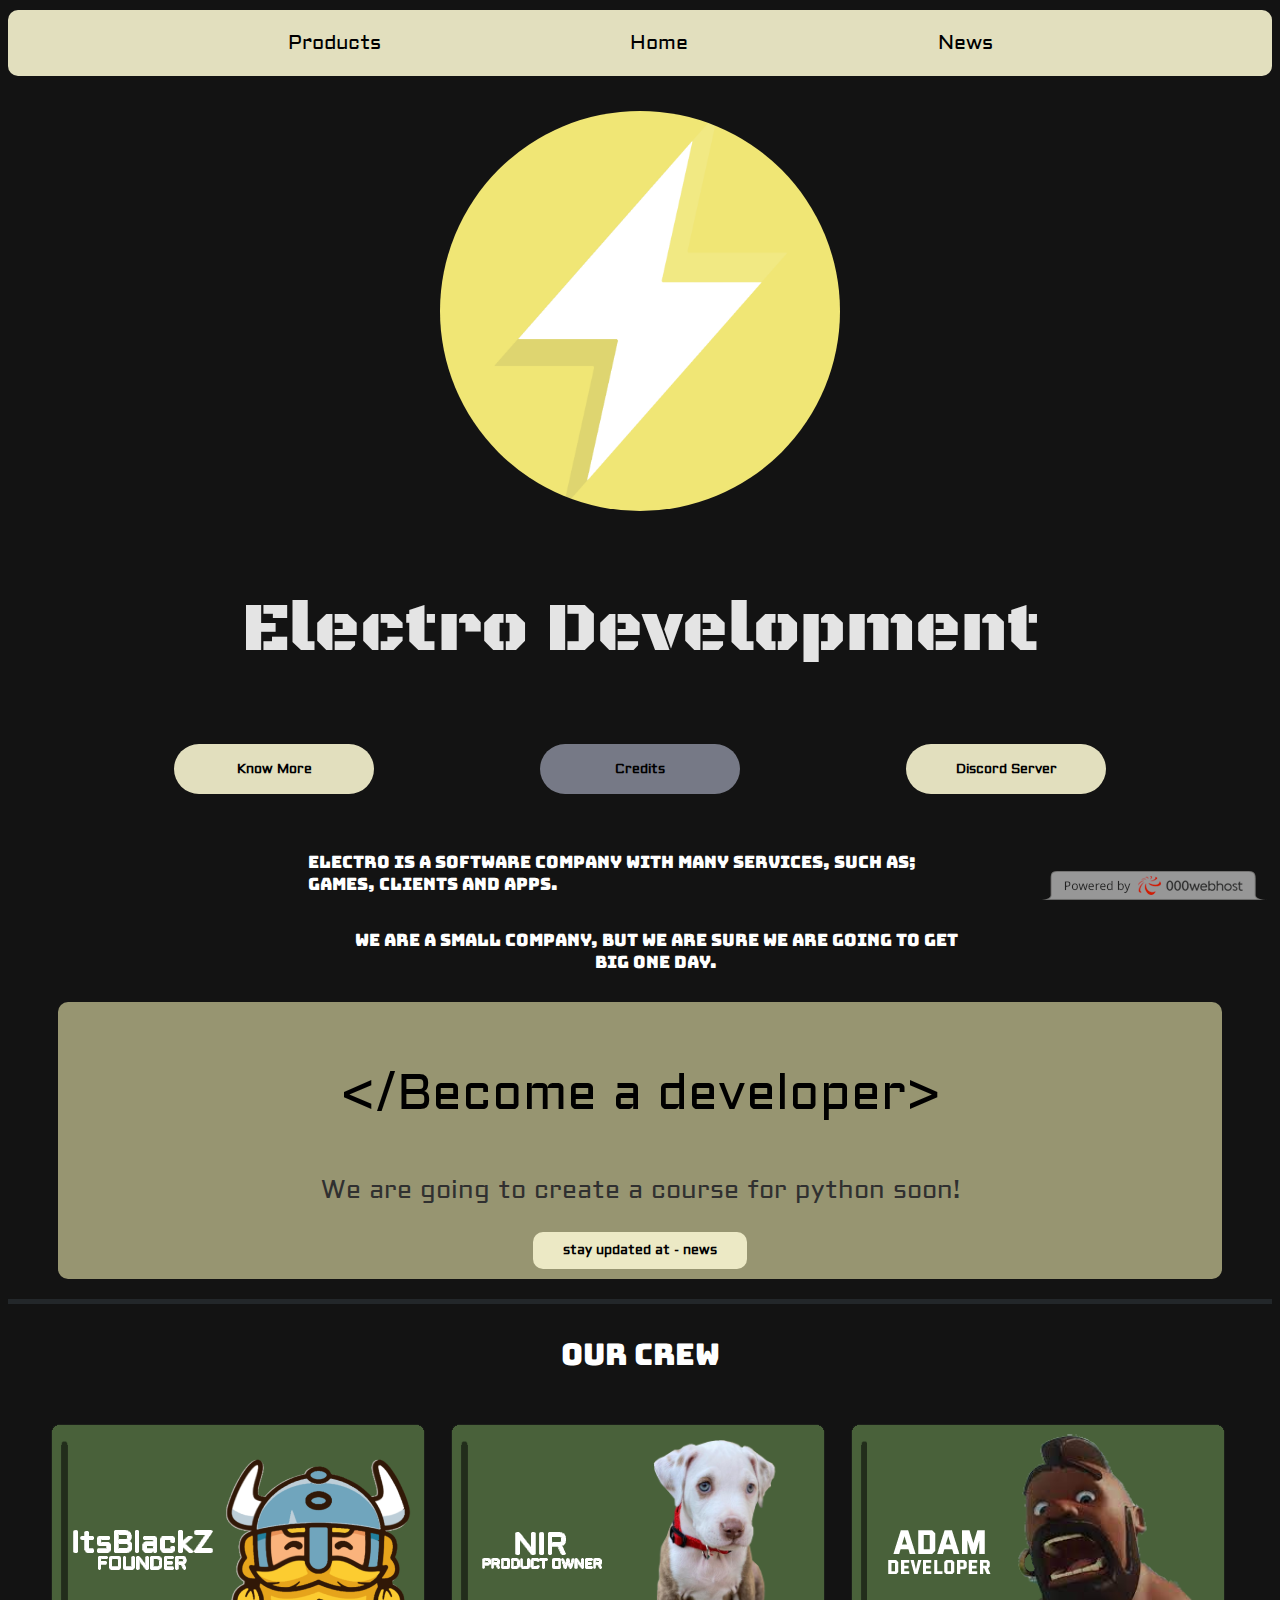
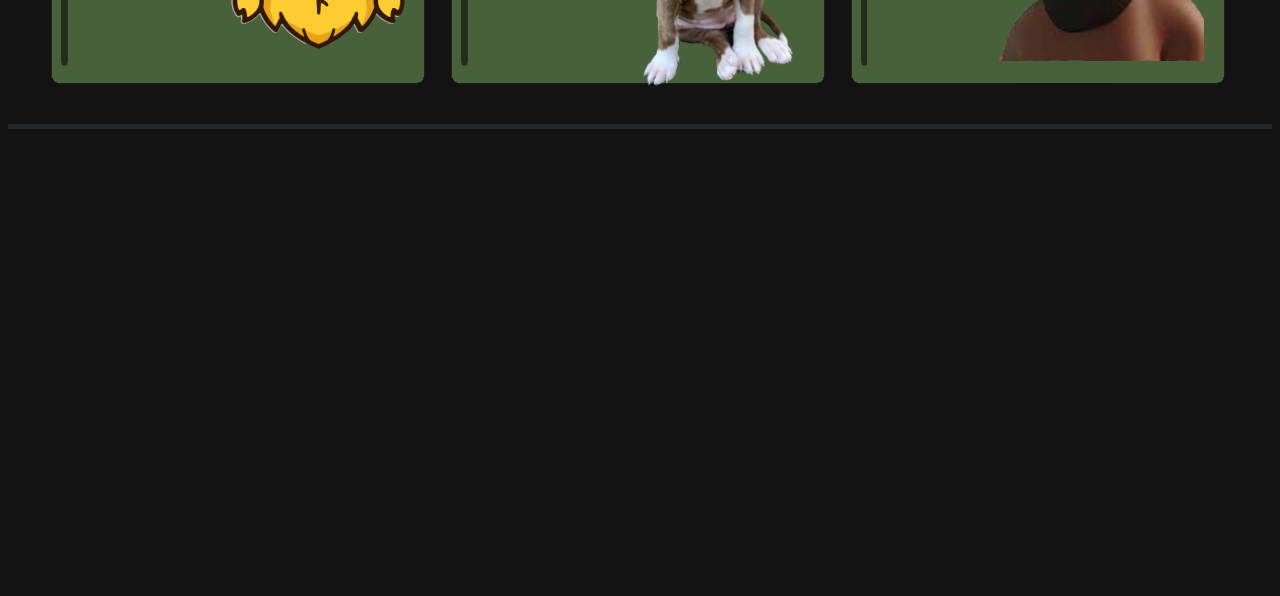
<file: index.html>
<html xmlns="http://www.w3.org/1999/xhtml" lang="en">

<head>
	<meta http-equiv="Content-Type" content="text/html; charset=utf-8" />
	<meta name="description" content="HTTrack is an easy-to-use website mirror utility. It allows you to download a World Wide website from the Internet to a local directory,building recursively all structures, getting html, images, and other files from the server to your computer. Links are rebuiltrelatively so that you can freely browse to the local site (works with any browser). You can mirror several sites together so that you can jump from one toanother. You can, also, update an existing mirror site, or resume an interrupted download. The robot is fully configurable, with an integrated help" />
	<meta name="keywords" content="httrack, HTTRACK, HTTrack, winhttrack, WINHTTRACK, WinHTTrack, offline browser, web mirror utility, aspirateur web, surf offline, web capture, www mirror utility, browse offline, local  site builder, website mirroring, aspirateur www, internet grabber, capture de site web, internet tool, hors connexion, unix, dos, windows 95, windows 98, solaris, ibm580, AIX 4.0, HTS, HTGet, web aspirator, web aspirateur, libre, GPL, GNU, free software" />
	<title>Local index - HTTrack Website Copier</title>
  <!-- Mirror and index made by HTTrack Website Copier/3.49-2 [XR&CO'2014] -->
	<style type="text/css">
	<!--

body {
	margin: 0;  padding: 0;  margin-bottom: 15px;  margin-top: 8px;
	background: #77b;
}
body, td {
	font: 14px "Trebuchet MS", Verdana, Arial, Helvetica, sans-serif;
	}

#subTitle {
	background: #000;  color: #fff;  padding: 4px;  font-weight: bold; 
	}

#siteNavigation a, #siteNavigation .current {
	font-weight: bold;  color: #448;
	}
#siteNavigation a:link    { text-decoration: none; }
#siteNavigation a:visited { text-decoration: none; }

#siteNavigation .current { background-color: #ccd; }

#siteNavigation a:hover   { text-decoration: none;  background-color: #fff;  color: #000; }
#siteNavigation a:active  { text-decoration: none;  background-color: #ccc; }


a:link    { text-decoration: underline;  color: #00f; }
a:visited { text-decoration: underline;  color: #000; }
a:hover   { text-decoration: underline;  color: #c00; }
a:active  { text-decoration: underline; }

#pageContent {
	clear: both;
	border-bottom: 6px solid #000;
	padding: 10px;  padding-top: 20px;
	line-height: 1.65em;
	background-image: url(backblue.gif);
	background-repeat: no-repeat;
	background-position: top right;
	}

#pageContent, #siteNavigation {
	background-color: #ccd;
	}


.imgLeft  { float: left;   margin-right: 10px;  margin-bottom: 10px; }
.imgRight { float: right;  margin-left: 10px;   margin-bottom: 10px; }

hr { height: 1px;  color: #000;  background-color: #000;  margin-bottom: 15px; }

h1 { margin: 0;  font-weight: bold;  font-size: 2em; }
h2 { margin: 0;  font-weight: bold;  font-size: 1.6em; }
h3 { margin: 0;  font-weight: bold;  font-size: 1.3em; }
h4 { margin: 0;  font-weight: bold;  font-size: 1.18em; }

.blak { background-color: #000; }
.hide { display: none; }
.tableWidth { min-width: 400px; }

.tblRegular       { border-collapse: collapse; }
.tblRegular td    { padding: 6px;  background-image: url(fade.gif);  border: 2px solid #99c; }
.tblHeaderColor, .tblHeaderColor td { background: #99c; }
.tblNoBorder td   { border: 0; }


// -->
</style>

</head>

<table width="76%" border="0" align="center" cellspacing="0" cellpadding="3" class="tableWidth">
	<tr>
	<td id="subTitle">HTTrack Website Copier - Open Source offline browser</td>
	</tr>
</table>
<table width="76%" border="0" align="center" cellspacing="0" cellpadding="0" class="tableWidth">
<tr class="blak">
<td>
	<table width="100%" border="0" align="center" cellspacing="1" cellpadding="0">
	<tr>
	<td colspan="6"> 
		<table width="100%" border="0" align="center" cellspacing="0" cellpadding="10">
		<tr> 
		<td id="pageContent"> 
<!-- ==================== End prologue ==================== -->

	<meta name="generator" content="HTTrack Website Copier/3.x">
	<TITLE>Local index - HTTrack</TITLE>
</HEAD>
<BODY>
<H1 ALIGN=Center>Index of locally available sites:</H1>
	<TABLE BORDER="0" WIDTH="100%" CELLSPACING="1" CELLPADDING="0">
		<TR>
			<TD BACKGROUND="fade.gif">
				&middot;
					<A HREF="electrodev.xyz/index.html">
						Electro | Home
					</A>		
			</TD>
		</TR>
	</TABLE>
	<BR>
	<BR>
	<BR>
  	<H6 ALIGN="RIGHT">
	<I>Mirror and index made by HTTrack Website Copier [XR&amp;CO'2008]</I>
	</H6>
	<!-- Mirror and index made by HTTrack Website Copier/3.49-2 [XR&CO'2014] -->
	<!-- Thanks for using HTTrack Website Copier! -->
	<meta HTTP-EQUIV="Refresh" CONTENT="0; URL=electrodev.xyz/index.html">


<!-- ==================== Start epilogue ==================== -->
		</td>
		</tr>
		</table>
	</td>
	</tr>
	</table>
</td>
</tr>
</table>

<table width="76%" border="0" align="center" valign="bottom" cellspacing="0" cellpadding="0">
	<tr>
	<td id="footer"><small>&copy; 2008 Xavier Roche & other contributors - Web Design: Leto Kauler.</small></td>
	</tr>
</table>

</body>

</html>
</file>
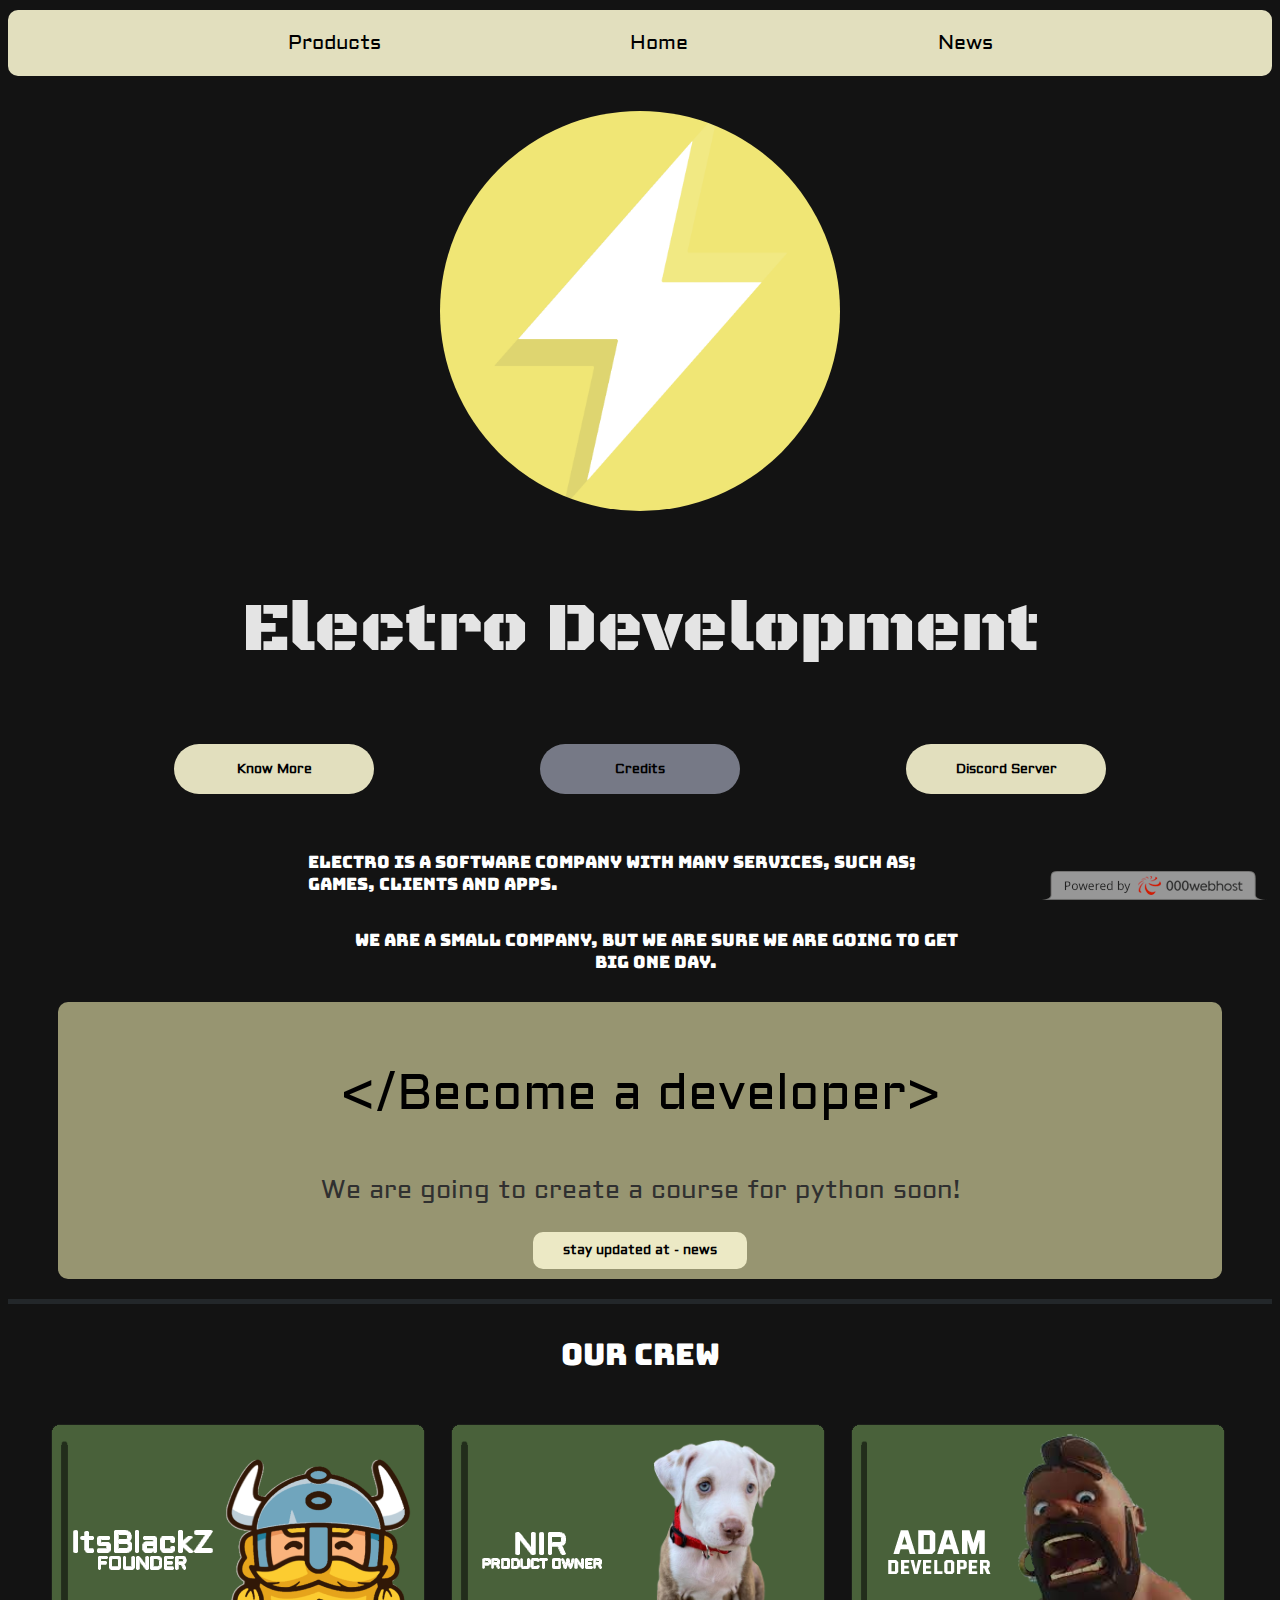
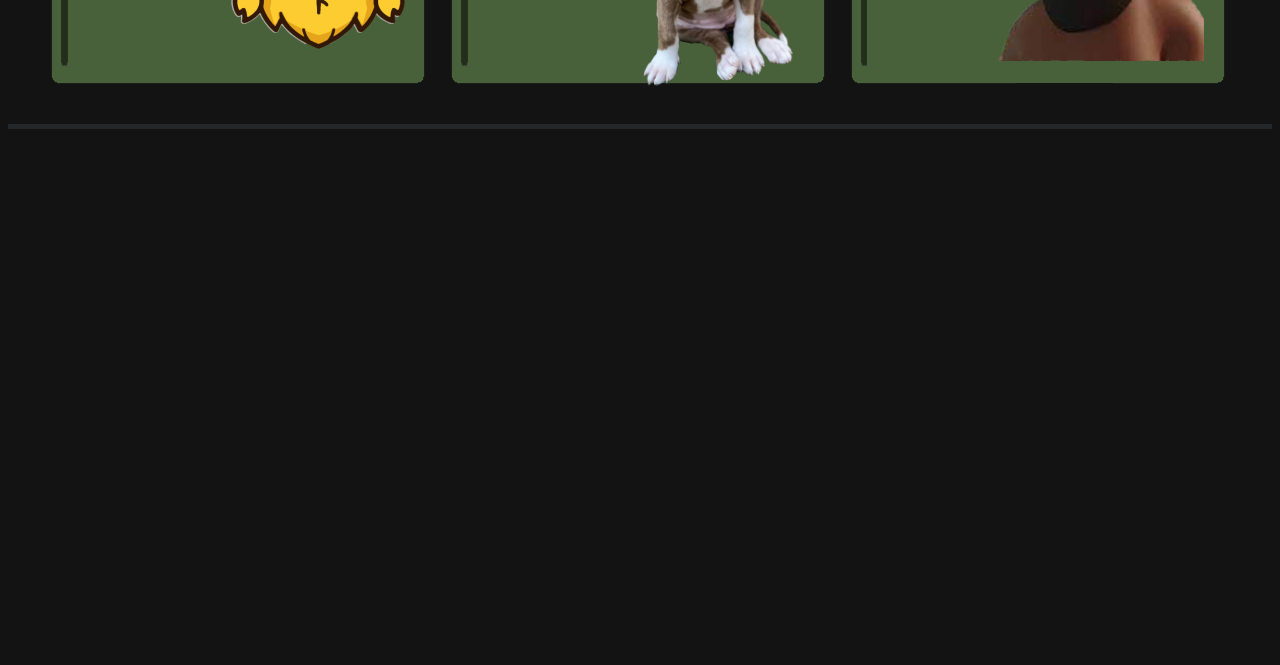
<file: electrodev.xyz/index.html>
<!DOCTYPE html>

<!-- Mirrored from electrodev.xyz/ by HTTrack Website Copier/3.x [XR&CO'2014], Fri, 07 Jan 2022 16:17:54 GMT -->
<!-- Added by HTTrack --><meta http-equiv="content-type" content="text/html;charset=UTF-8" /><!-- /Added by HTTrack -->
<head>
<link href="style.css" rel="stylesheet"/>


<title>Electro | Home</title>
<link rel="icon" href="logo.png">

<meta charset="utf-8">
<meta name="description" content="Electro Studios">
<meta name="keywords" content="Electro, TheGuard, TheIsland, ItsBlackZ">
<meta name="viewport" content="width=device-width, initial-scale=1.0">
<meta property="og:title" content="Electro">
<meta property="og:description" content="Electro Studios">
<meta property="og:url" content="https://discord.gg/TTDrFNZfPs">

</head>


<nav id="nav">

<div id="navtext-div">

<a href="services.html" id="navtext">Products</a>

<a id="navtext">Home</a>

<a href="news.html" id="navtext">News</a>

</div>

</nav>


<body>

<img id="logo-main" src="logo.png">

<p id="name-main">Electro Development</p>


<div id="main-buttons">

<a href="#knowmore"><button id="main-button-1">Know More</button></a>

<a href="credits.html"><button id="main-button-2">Credits</button></a>  

<a href="https://discord.gg/TTDrFNZfPs"><button id="main-button-1">Discord Server</button></a>
</div>

<div id="main-info">
<br id="knowmore">

<p id="main-info-1">Electro is a software company with many services, such as; games, clients and apps.</p>
<p id="main-info-2">We are a small company, but we are sure we are going to get big one day.</p>
<br>
<br>
</div>

<div id="services"></div>
<div id="page-grid">

<div id="page-minigrid">
    
<p id="page-name">&lt;/Become a developer&gt;</p>
    
<p id="page-desc">We are going to create a course for python soon!</p>
    
<a href="news.html"><button id="page-button-2">stay updated at - news</button></a>
    
</div>
<footer></footer>
<p id="main-info">Our Crew</p>
</div>
<div id="crew-grid">
    <img  src="itsblackz.png">
    <img  src="nir.png">
    <img  src="adam.png">

</div>
<footer></footer>
<p style="text-align:center"><iframe style="text-align: center" src="https://discord.com/widget?id=827932117710405642&amp;theme=dark" width="500" height="500" allowtransparency="true" frameborder="0" sandbox="allow-popups allow-popups-to-escape-sandbox allow-same-origin allow-scripts"></iframe></p>
<div style="text-align: right;position: fixed;z-index:9999999;bottom: 0;width: auto;right: 1%;cursor: pointer;line-height: 0;display:block !important;"><a title="Hosted on free web hosting 000webhost.com. Host your own website for FREE." target="_blank" href="https://www.000webhost.com/?utm_source=000webhostapp&amp;utm_campaign=000_logo&amp;utm_medium=website&amp;utm_content=footer_img"><img src="../cdn.000webhost.com/000webhost/logo/footer-powered-by-000webhost-white2.png" alt="www.000webhost.com"></a></div><script>function getCookie(t){for(var e=t+"=",n=decodeURIComponent(document.cookie).split(";"),o=0;o<n.length;o++){for(var i=n[o];" "==i.charAt(0);)i=i.substring(1);if(0==i.indexOf(e))return i.substring(e.length,i.length)}return""}getCookie("hostinger")&&(document.cookie="hostinger=;expires=Thu, 01 Jan 1970 00:00:01 GMT;",location.reload());var wordpressAdminBody=document.getElementsByClassName("wp-admin")[0],notification=document.getElementsByClassName("notice notice-success is-dismissible"),hostingerLogo=document.getElementsByClassName("hlogo"),mainContent=document.getElementsByClassName("notice_content")[0];if(null!=wordpressAdminBody&&notification.length>0&&null!=mainContent){var googleFont=document.createElement("link");googleFontHref=document.createAttribute("href"),googleFontRel=document.createAttribute("rel"),googleFontHref.value="https://fonts.googleapis.com/css?family=Roboto:300,400,600,700",googleFontRel.value="stylesheet",googleFont.setAttributeNode(googleFontHref),googleFont.setAttributeNode(googleFontRel);var css="@media only screen and (max-width: 576px) {#main_content {max-width: 320px !important;} #main_content h1 {font-size: 30px !important;} #main_content h2 {font-size: 40px !important; margin: 20px 0 !important;} #main_content p {font-size: 14px !important;} #main_content .content-wrapper {text-align: center !important;}} @media only screen and (max-width: 781px) {#main_content {margin: auto; justify-content: center; max-width: 445px;}} @media only screen and (max-width: 1325px) {.web-hosting-90-off-image-wrapper {position: absolute; max-width: 95% !important;} .notice_content {justify-content: center;} .web-hosting-90-off-image {opacity: 0.3;}} @media only screen and (min-width: 769px) {.notice_content {justify-content: space-between;} #main_content {margin-left: 5%; max-width: 445px;} .web-hosting-90-off-image-wrapper {position: absolute; display: flex; justify-content: center; width: 100%; }} .web-hosting-90-off-image {max-width: 90%;} .content-wrapper {min-height: 454px; display: flex; flex-direction: column; justify-content: center; z-index: 5} .notice_content {display: flex; align-items: center;} * {-webkit-font-smoothing: antialiased; -moz-osx-font-smoothing: grayscale;} .upgrade_button_red_sale{box-shadow: 0 2px 4px 0 rgba(255, 69, 70, 0.2); max-width: 350px; border: 0; border-radius: 3px; background-color: #ff4546 !important; padding: 15px 55px !important; font-family: 'Roboto', sans-serif; font-size: 16px; font-weight: 600; color: #ffffff;} .upgrade_button_red_sale:hover{color: #ffffff !important; background: #d10303 !important;}",style=document.createElement("style"),sheet=window.document.styleSheets[0];style.styleSheet?style.styleSheet.cssText=css:style.appendChild(document.createTextNode(css)),document.getElementsByTagName("head")[0].appendChild(style),document.getElementsByTagName("head")[0].appendChild(googleFont);var button=document.getElementsByClassName("upgrade_button_red")[0],link=button.parentElement;link.setAttribute("href","https://www.hostinger.com/hosting-starter-offer?utm_source=000webhost&amp;utm_medium=panel&amp;utm_campaign=000-wp"),link.innerHTML='<button class="upgrade_button_red_sale">Go for it</button>',(notification=notification[0]).setAttribute("style","padding-bottom: 0; padding-top: 5px; background-color: #040713; background-size: cover; background-repeat: no-repeat; color: #ffffff; border-left-color: #040713;"),notification.className="notice notice-error is-dismissible";var mainContentHolder=document.getElementById("main_content");mainContentHolder.setAttribute("style","padding: 0;"),hostingerLogo[0].remove();var h1Tag=notification.getElementsByTagName("H1")[0];h1Tag.className="000-h1",h1Tag.innerHTML="Black Friday Prices",h1Tag.setAttribute("style",'color: white; font-family: "Roboto", sans-serif; font-size: 22px; font-weight: 700; text-transform: uppercase;');var h2Tag=document.createElement("H2");h2Tag.innerHTML="Get 90% Off!",h2Tag.setAttribute("style",'color: white; margin: 10px 0 15px 0; font-family: "Roboto", sans-serif; font-size: 60px; font-weight: 700; line-height: 1;'),h1Tag.parentNode.insertBefore(h2Tag,h1Tag.nextSibling);var paragraph=notification.getElementsByTagName("p")[0];paragraph.innerHTML="Get Web Hosting for $0.99/month + SSL Certificate for FREE!",paragraph.setAttribute("style",'font-family: "Roboto", sans-serif; font-size: 16px; font-weight: 700; margin-bottom: 15px;');var list=notification.getElementsByTagName("UL")[0];list.remove();var org_html=mainContent.innerHTML,new_html='<div class="content-wrapper">'+mainContent.innerHTML+'</div><div class="web-hosting-90-off-image-wrapper"><img class="web-hosting-90-off-image" src="https://cdn.000webhost.com/000webhost/promotions/bf-2020-wp-inject-img.png"></div>';mainContent.innerHTML=new_html;var saleImage=mainContent.getElementsByClassName("web-hosting-90-off-image")[0]}</script></body>
</file>
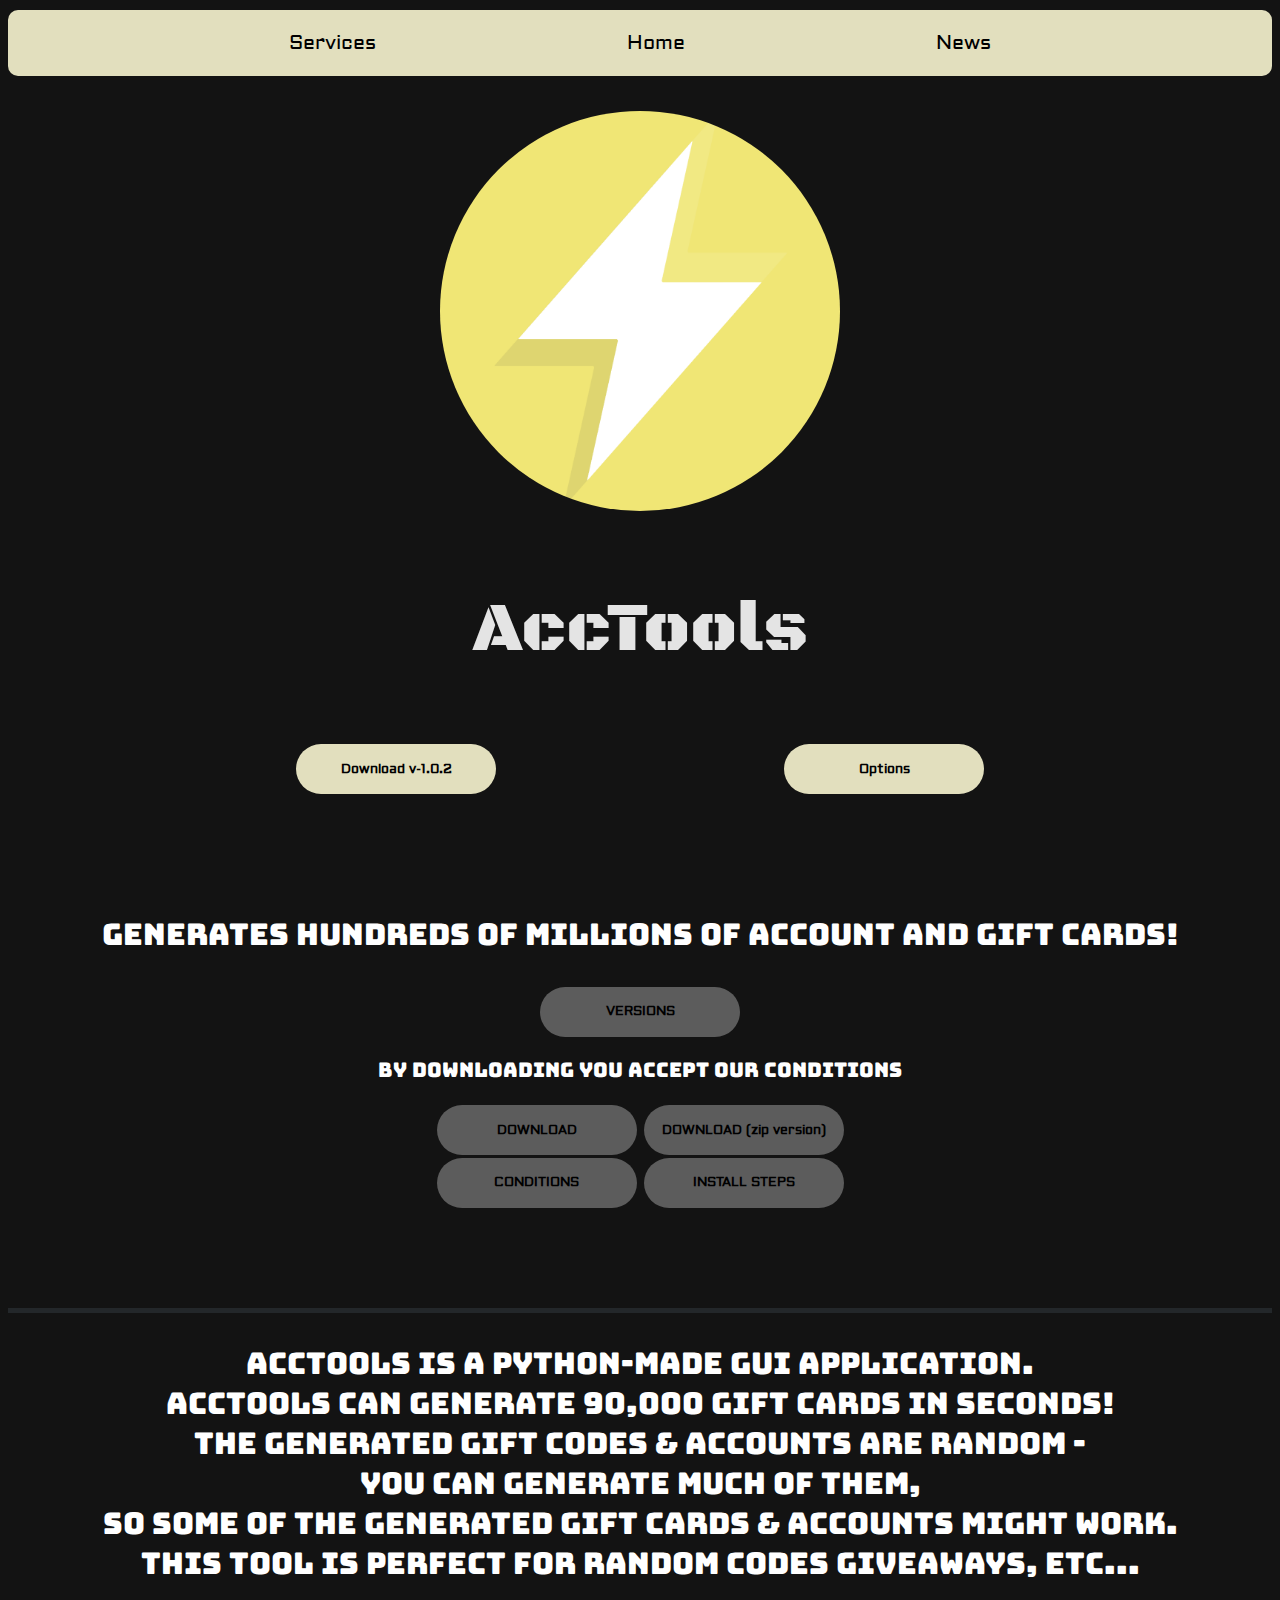
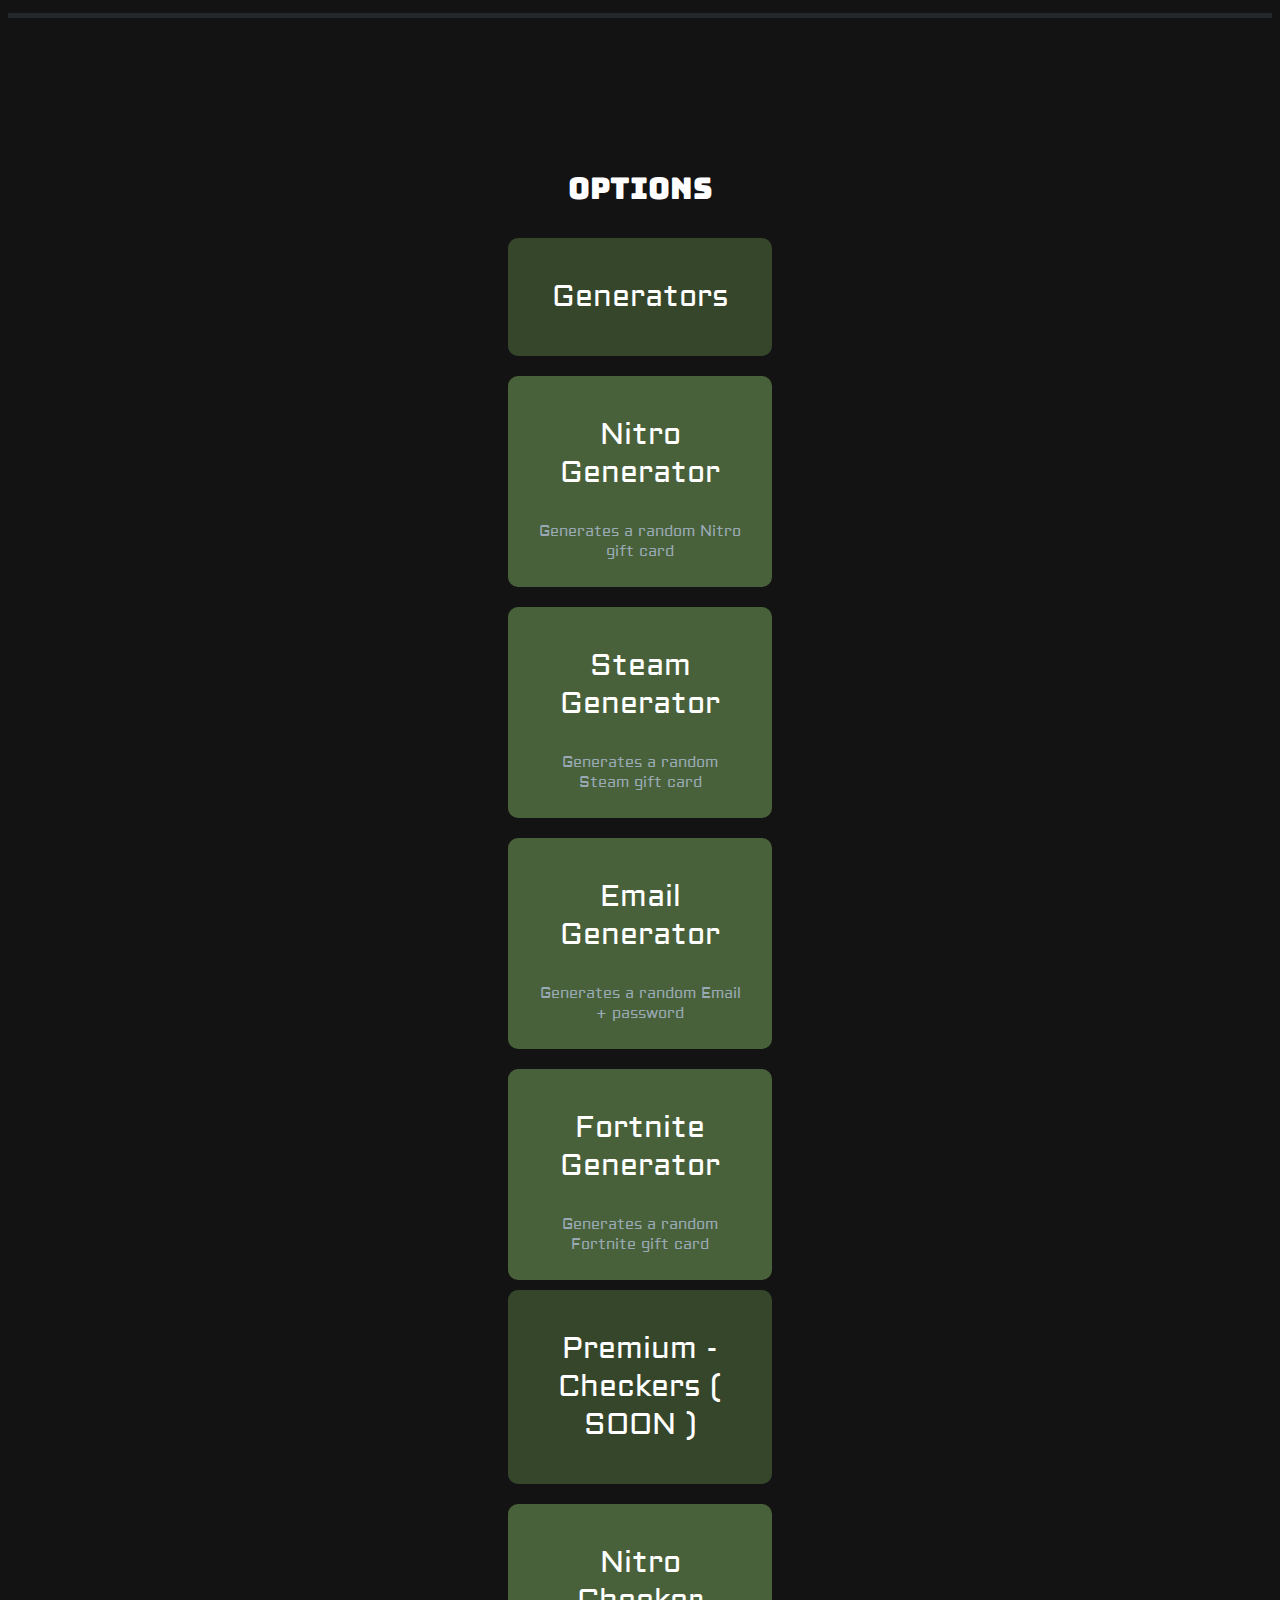
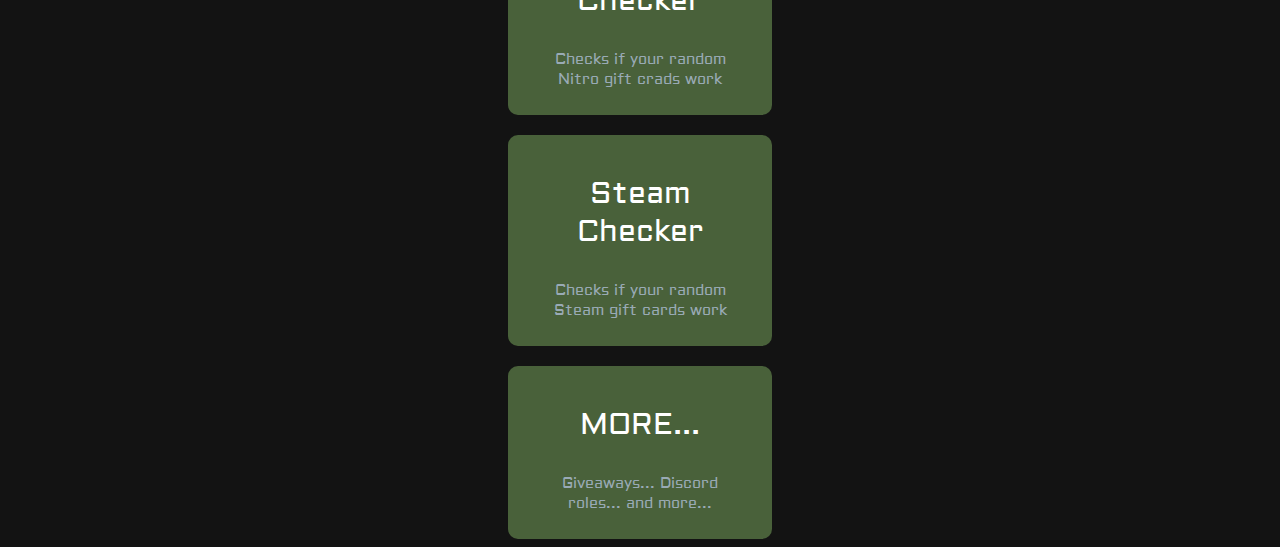
<file: electrodev.xyz/acctools.html>
<!DOCTYPE html>


<!-- Mirrored from electrodev.xyz/acctools.html by HTTrack Website Copier/3.x [XR&CO'2014], Fri, 07 Jan 2022 16:18:02 GMT -->
<!-- Added by HTTrack --><meta http-equiv="content-type" content="text/html;charset=UTF-8" /><!-- /Added by HTTrack -->
<head>  

<link href="style.css" rel="stylesheet">

<title>Electro | AccTools</title>
<link rel="icon" href="logo.png">

</head>


<nav id="nav">

    <div id="navtext-div">
    
    <a href="services.html" id="navtext">Services</a>
    
    <a href="index-2.html" id="navtext">Home</a>
    
    <a href="news.html" id="navtext">News</a>
    
    </div>
    
</nav>


    
<body>

<img id="logo-main" src="logo.png">
<p id="name-main">AccTools</p>

<div id="main-buttons">

    <a href="#knowmore"><button id="main-button-1">Download v-1.0.2</button></a>
        
    <a href="#commands"><button id="main-button-1">Options</button></a>
</div>  

<div style="margin:50px 0 50px 0;"></div>

<div id="main-info">

<br id="knowmore">
<p id="main-info">generates hundreds of millions of account and gift cards!</p>
<a href="acctoolsdownloads.html"><button id="download-button">VERSIONS</button></a>
<p id="main-caution">By downloading you accept our conditions</p>
<a href="AccTools-2.html" download><button id="download-button">DOWNLOAD</button></a>
<a href="AccTools.zip" download><button id="download-button">DOWNLOAD (zip version)</button></a>
<br>
<a href="acctoolsconditions.txt"><button id="download-button">CONDITIONS</button></a>
<a href="acctoolsinstallsteps.pdf" download><button id="download-button">INSTALL STEPS</button></a>
<div>
<br>
<br>
<footer></footer>
<p id="main-info">AccTools is a python-made GUI application. <br>acctools can generate 90,000 gift cards in seconds!<br>the generated gift codes & accounts are random -<br>You can generate much of them,<br> so some of the generated gift cards & accounts might work.<br>this tool is perfect for random codes giveaways, etc...</p>
<footer></footer>

<div id="main-info">
<br id="commands">
<p id="name-main-1"><br><br>Options</p>


<div id="command-grid">

<div id="command-minigrid1">
    <p id="command-name">Generators</p>
</div>


<div id="command-minigrid">
    <p id="command-name">Nitro Generator</p>
    <p id="command-desc">Generates a random Nitro gift card</p>
</div>

<div id="command-minigrid">
    <p id="command-name">Steam Generator</p>
    <p id="command-desc">Generates a random Steam gift card</p>
</div>

<div id="command-minigrid">
    <p id="command-name">Email Generator</p>
    <p id="command-desc">Generates a random Email + password</p>
</div>

<div id="command-minigrid">
    <p id="command-name">Fortnite Generator</p>
    <p id="command-desc">Generates a random Fortnite gift card</p>
</div>

<div id="command-minigrid1">
    <p id="command-name">Premium - Checkers ( SOON )</p>
</div>

<div id="command-minigrid">
    <p id="command-name">Nitro Checker</p>
    <p id="command-desc">Checks if your random Nitro gift crads work</p>
</div>

<div id="command-minigrid">
    <p id="command-name">Steam Checker</p>
    <p id="command-desc">Checks if your random Steam gift cards work</p>
</div> 

<div id="command-minigrid">
    <p id="command-name">MORE...</p>
    <p id="command-desc">Giveaways... Discord roles... and more...</p>
</div>  
</div>
</file>
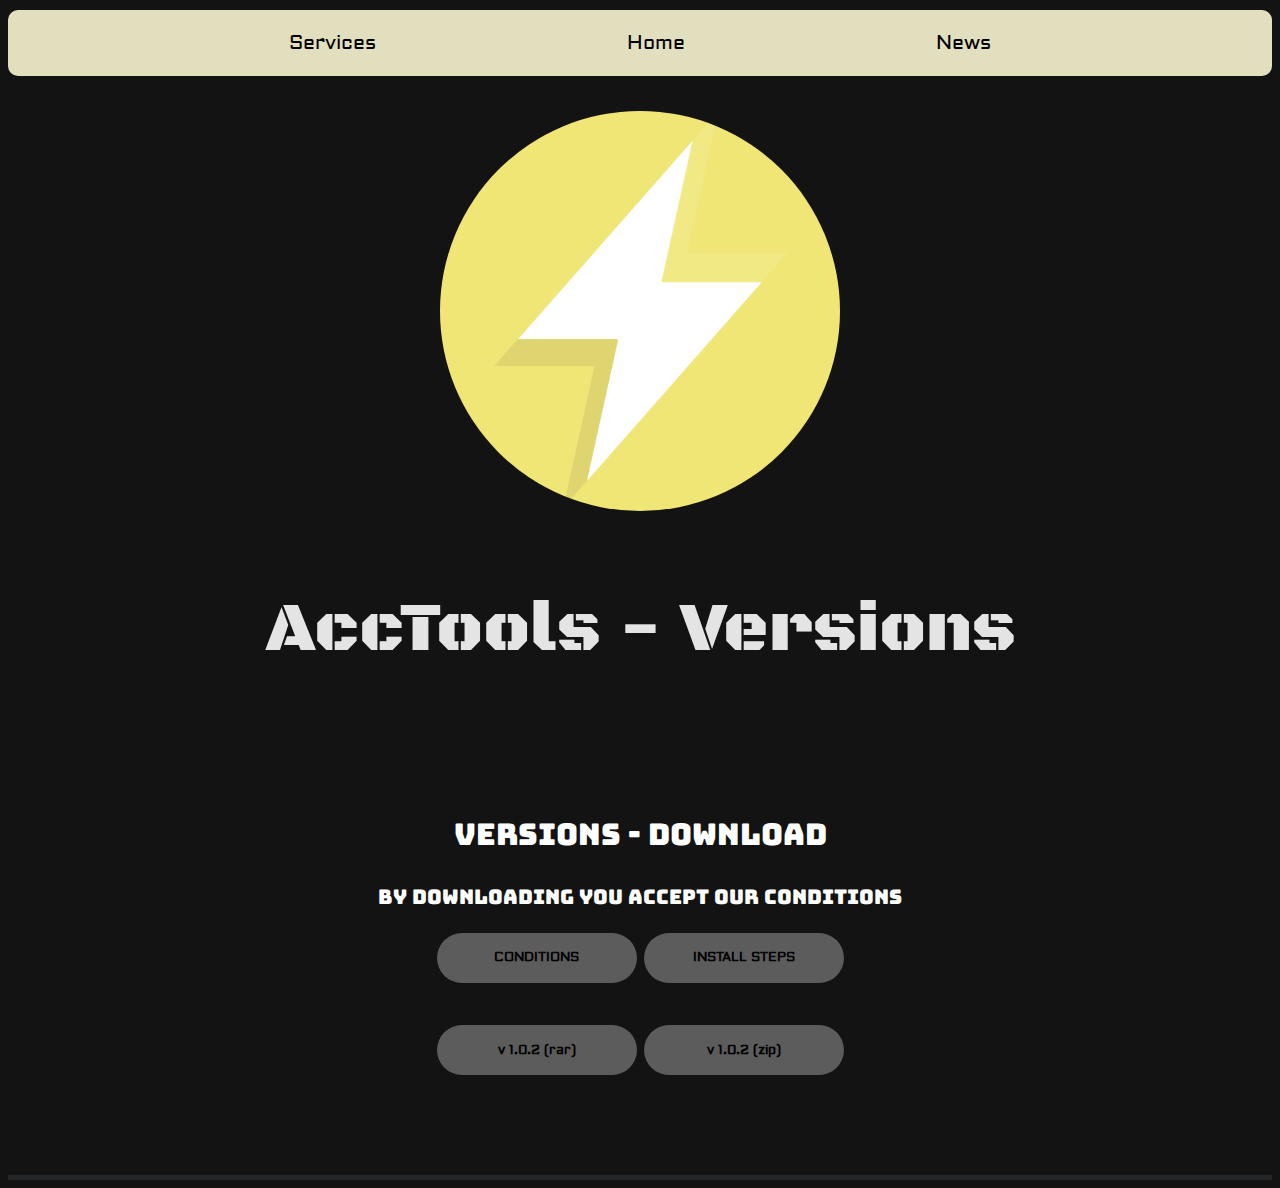
<file: electrodev.xyz/acctoolsdownloads.html>
<!DOCTYPE html>


<!-- Mirrored from electrodev.xyz/acctoolsdownloads.html by HTTrack Website Copier/3.x [XR&CO'2014], Fri, 07 Jan 2022 16:20:28 GMT -->
<!-- Added by HTTrack --><meta http-equiv="content-type" content="text/html;charset=UTF-8" /><!-- /Added by HTTrack -->
<head>  

<link href="style.css" rel="stylesheet">

<title>Electro | AccTools Versions</title>
<link rel="icon" href="logo.png">

</head>


<nav id="nav">

    <div id="navtext-div">
    
    <a href="services.html" id="navtext">Services</a>
    
    <a href="index-2.html" id="navtext">Home</a>
    
    <a href="news.html" id="navtext">News</a>
    
    </div>
    
</nav>


    
<body>

<img id="logo-main" src="logo.png">
<p id="name-main">AccTools - Versions</p>


<div id="main-info">

<br id="knowmore">
<p id="main-info">Versions - Download</p>
<p id="main-caution">By downloading you accept our conditions</p>
<a href="acctoolsconditions.txt"><button id="download-button">CONDITIONS</button></a>
<a href="acctoolsinstallsteps.pdf" download><button id="download-button">INSTALL STEPS</button></a>
<br>
<br>
<a href="AccTools-2.html" download><button id="download-button">v 1.0.2 (rar)</button></a>
<a href="AccTools.zip" download><button id="download-button">v 1.0.2 (zip)</button></a>

<div>
<br>
<br>

<footer></footer>
</file>
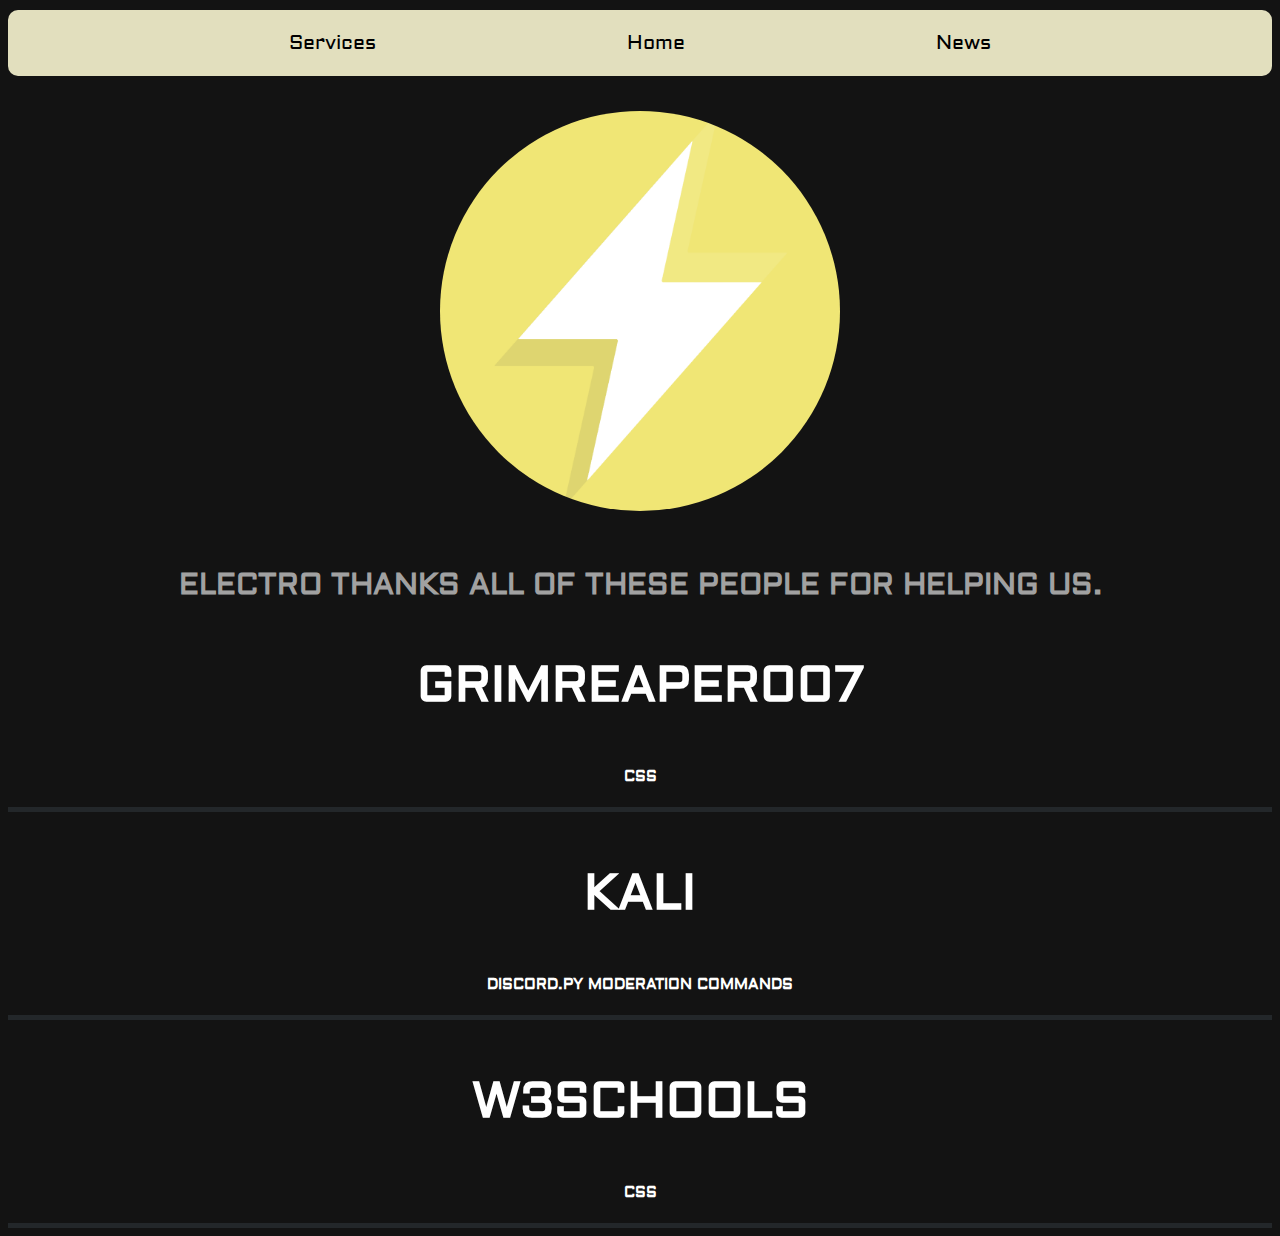
<file: electrodev.xyz/credits.html>
<!DOCTYPE html>


<!-- Mirrored from electrodev.xyz/credits.html by HTTrack Website Copier/3.x [XR&CO'2014], Fri, 07 Jan 2022 16:18:00 GMT -->
<!-- Added by HTTrack --><meta http-equiv="content-type" content="text/html;charset=UTF-8" /><!-- /Added by HTTrack -->
<head>  

<link href="style.css" rel="stylesheet">

<title>Electro | Credits</title>
<link rel="icon" href="logo.png">

</head>


<nav id="nav">

    <div id="navtext-div">
    
    <a href="services.html" id="navtext">Services</a>
    
    <a href="index-2.html" id="navtext">Home</a>
    
    <a href="news.html" id="navtext">News</a>
    
    </div>
    
</nav>

<body>

<img id="logo-main" src="logo.png">

<div style="margin:50px 0 50px 0;"></div>

<div id="credits"></div>
<p id="maintext">Electro Thanks all of these people for helping us.</p>
<p id="name1">GRIMREAPER007</p>
<p id="namedescription">css</p>
<footer></footer>
<p id="name1">Kali</p>
<p id="namedescription">Discord.py Moderation commands</p>
<footer></footer>
<p id="name1">w3Schools</p>
<p id="namedescription">Css</p>
<footer></footer>

<div>
</file>
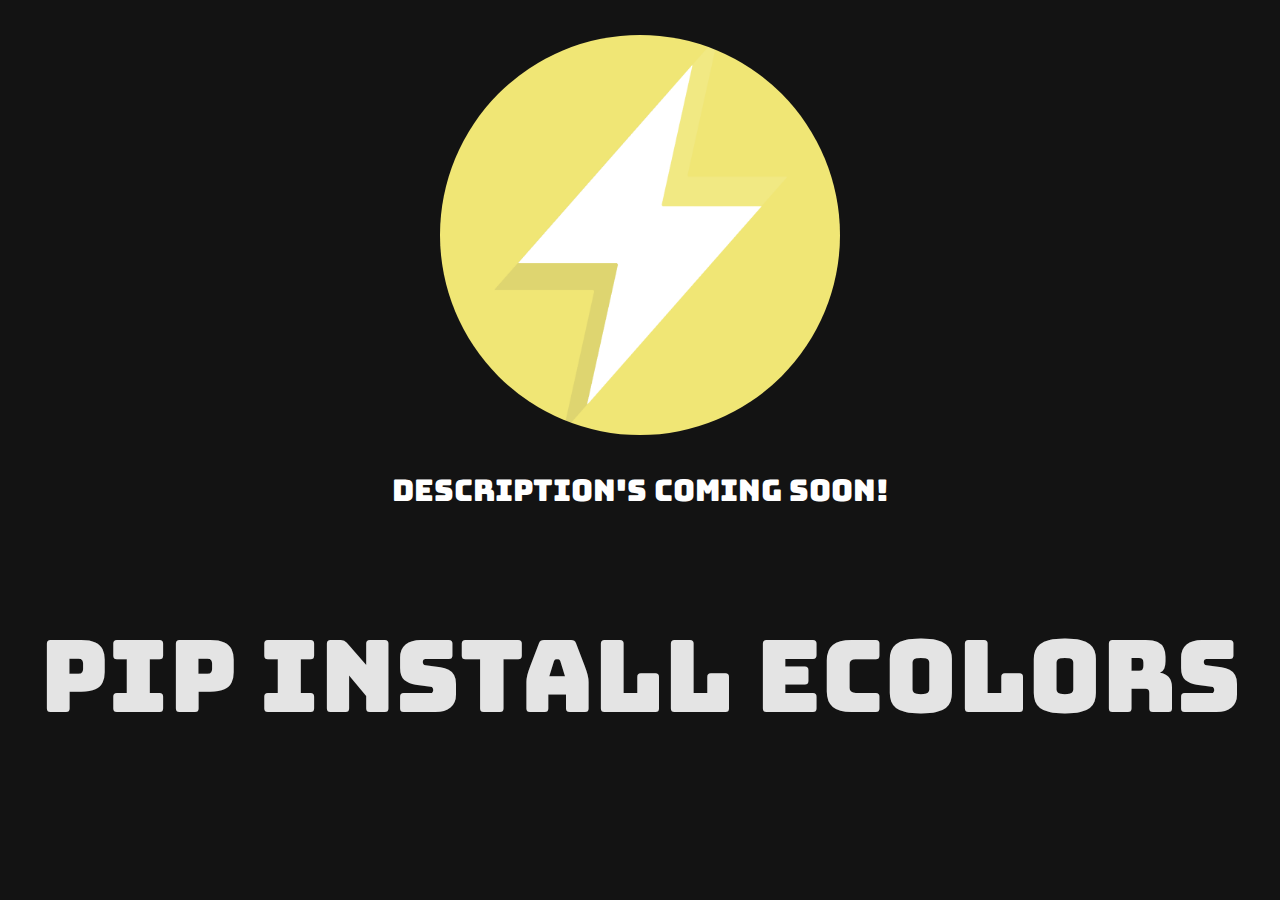
<file: electrodev.xyz/ecolors.html>
<!DOCTYPE html>


<!-- Mirrored from electrodev.xyz/ecolors.html by HTTrack Website Copier/3.x [XR&CO'2014], Fri, 07 Jan 2022 16:18:02 GMT -->
<!-- Added by HTTrack --><meta http-equiv="content-type" content="text/html;charset=UTF-8" /><!-- /Added by HTTrack -->
<head>  
<link href="style.css" rel="stylesheet">

<title>Electro | ecolors</title>
<link rel="icon" href="logo.png">
</head>

<img id="logo-main" src="logo.png">
<p id="main-info">DESCRIPTION'S COMING SOON!</p>
<p id="errortext">pip install ecolors</p>
</file>
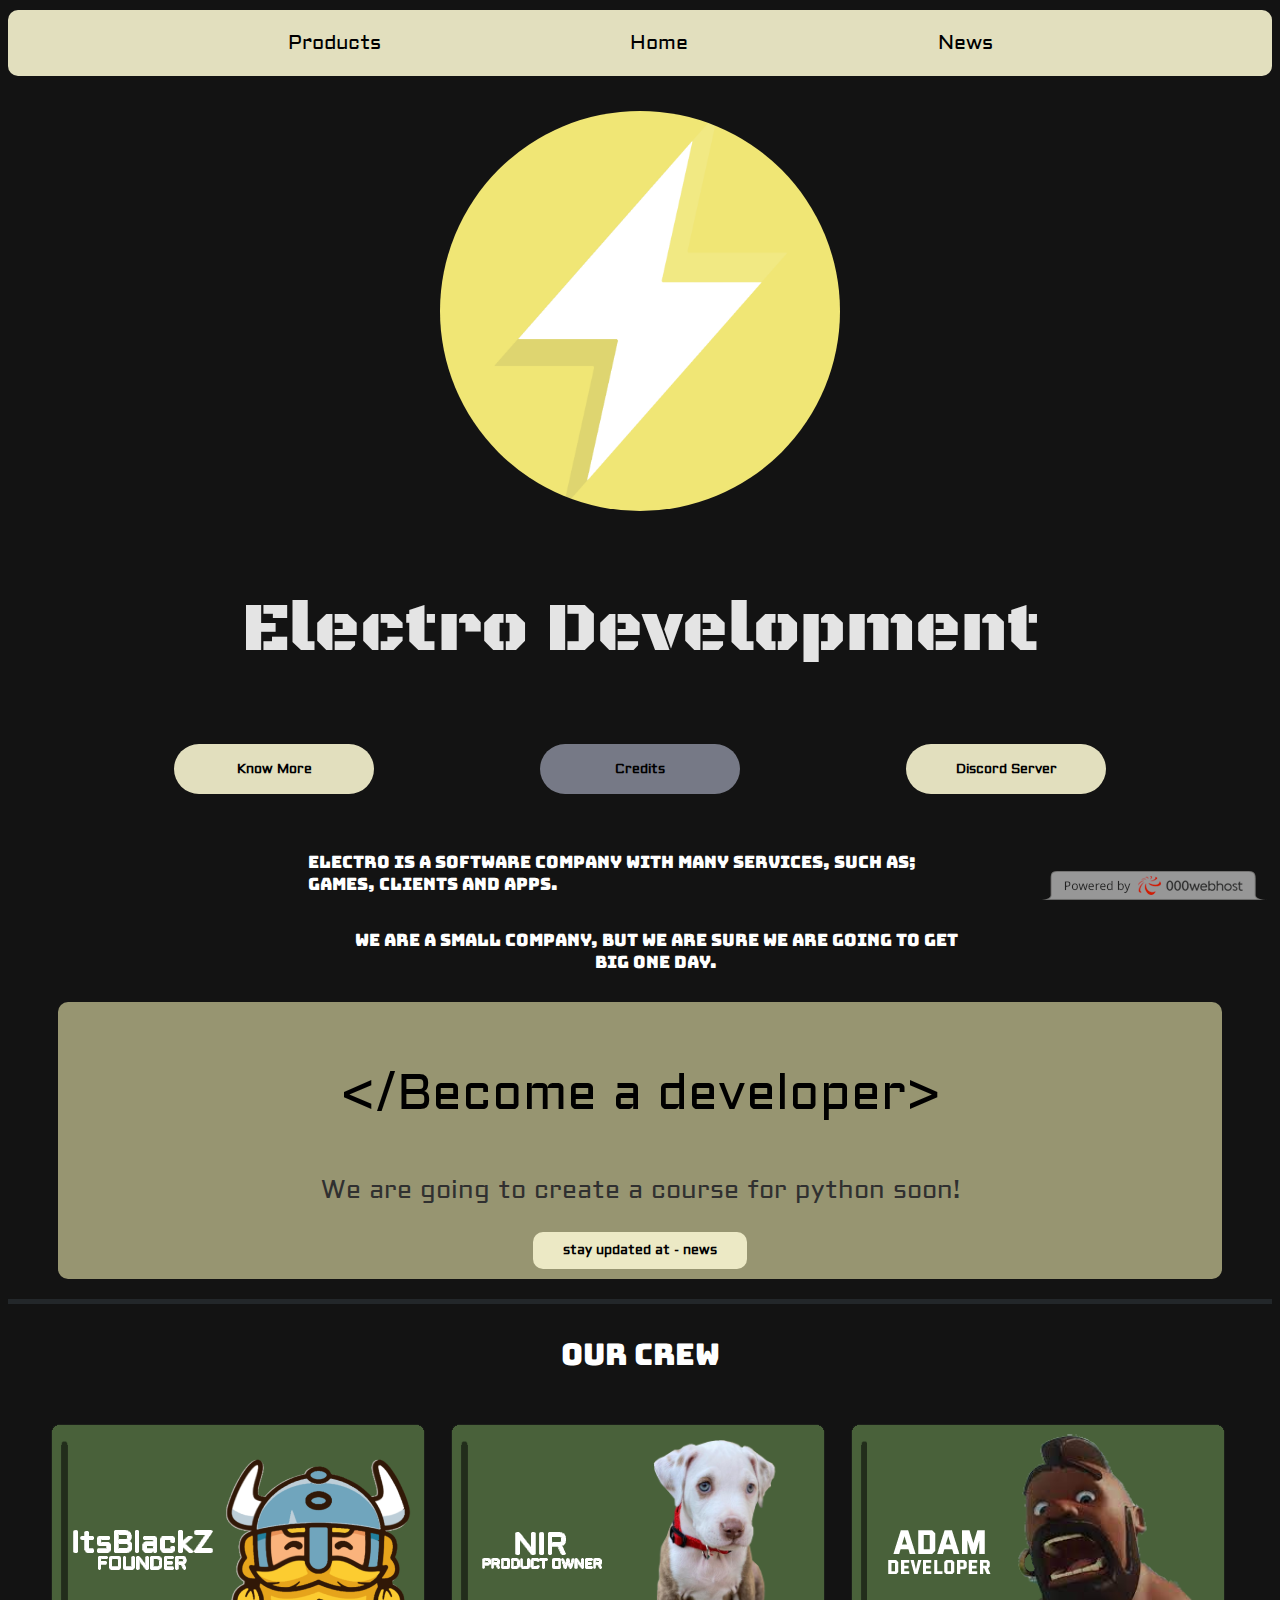
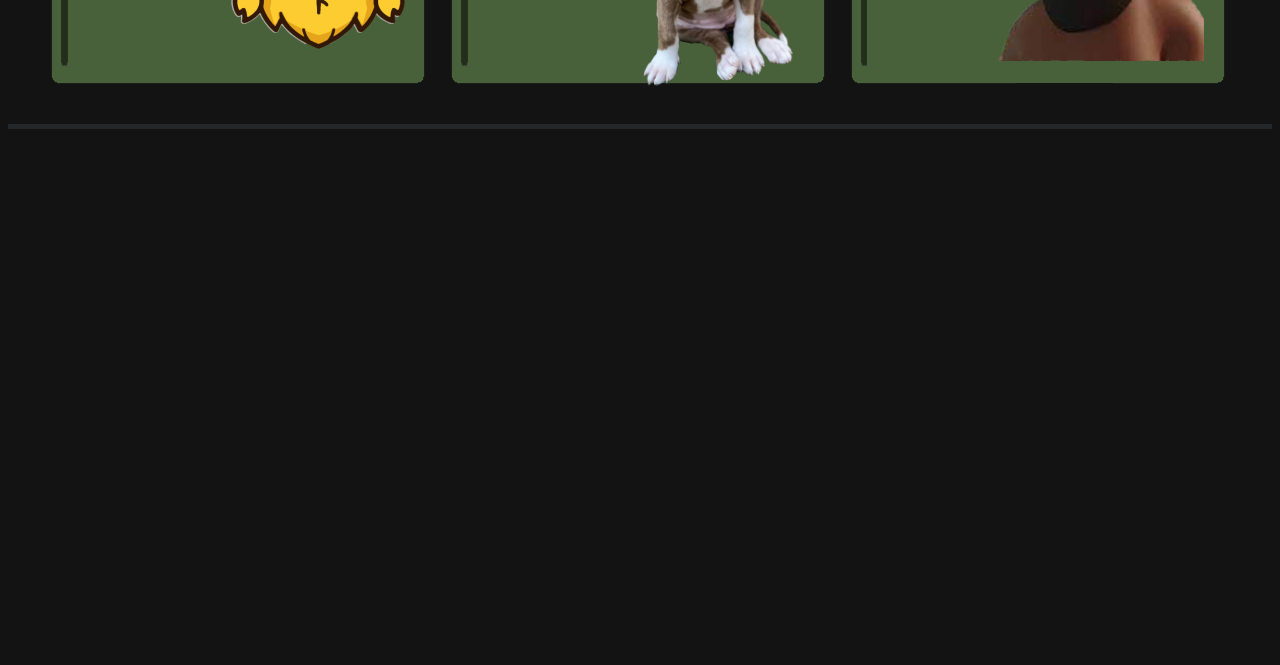
<file: electrodev.xyz/index-2.html>
<!DOCTYPE html>

<!-- Mirrored from electrodev.xyz/index.html by HTTrack Website Copier/3.x [XR&CO'2014], Fri, 07 Jan 2022 16:18:02 GMT -->
<!-- Added by HTTrack --><meta http-equiv="content-type" content="text/html;charset=UTF-8" /><!-- /Added by HTTrack -->
<head>
<link href="style.css" rel="stylesheet"/>


<title>Electro | Home</title>
<link rel="icon" href="logo.png">

<meta charset="utf-8">
<meta name="description" content="Electro Studios">
<meta name="keywords" content="Electro, TheGuard, TheIsland, ItsBlackZ">
<meta name="viewport" content="width=device-width, initial-scale=1.0">
<meta property="og:title" content="Electro">
<meta property="og:description" content="Electro Studios">
<meta property="og:url" content="https://discord.gg/TTDrFNZfPs">

</head>


<nav id="nav">

<div id="navtext-div">

<a href="services.html" id="navtext">Products</a>

<a id="navtext">Home</a>

<a href="news.html" id="navtext">News</a>

</div>

</nav>


<body>

<img id="logo-main" src="logo.png">

<p id="name-main">Electro Development</p>


<div id="main-buttons">

<a href="#knowmore"><button id="main-button-1">Know More</button></a>

<a href="credits.html"><button id="main-button-2">Credits</button></a>  

<a href="https://discord.gg/TTDrFNZfPs"><button id="main-button-1">Discord Server</button></a>
</div>

<div id="main-info">
<br id="knowmore">

<p id="main-info-1">Electro is a software company with many services, such as; games, clients and apps.</p>
<p id="main-info-2">We are a small company, but we are sure we are going to get big one day.</p>
<br>
<br>
</div>

<div id="services"></div>
<div id="page-grid">

<div id="page-minigrid">
    
<p id="page-name">&lt;/Become a developer&gt;</p>
    
<p id="page-desc">We are going to create a course for python soon!</p>
    
<a href="news.html"><button id="page-button-2">stay updated at - news</button></a>
    
</div>
<footer></footer>
<p id="main-info">Our Crew</p>
</div>
<div id="crew-grid">
    <img  src="itsblackz.png">
    <img  src="nir.png">
    <img  src="adam.png">

</div>
<footer></footer>
<p style="text-align:center"><iframe style="text-align: center" src="https://discord.com/widget?id=827932117710405642&amp;theme=dark" width="500" height="500" allowtransparency="true" frameborder="0" sandbox="allow-popups allow-popups-to-escape-sandbox allow-same-origin allow-scripts"></iframe></p>
<div style="text-align: right;position: fixed;z-index:9999999;bottom: 0;width: auto;right: 1%;cursor: pointer;line-height: 0;display:block !important;"><a title="Hosted on free web hosting 000webhost.com. Host your own website for FREE." target="_blank" href="https://www.000webhost.com/?utm_source=000webhostapp&amp;utm_campaign=000_logo&amp;utm_medium=website&amp;utm_content=footer_img"><img src="../cdn.000webhost.com/000webhost/logo/footer-powered-by-000webhost-white2.png" alt="www.000webhost.com"></a></div><script>function getCookie(t){for(var e=t+"=",n=decodeURIComponent(document.cookie).split(";"),o=0;o<n.length;o++){for(var i=n[o];" "==i.charAt(0);)i=i.substring(1);if(0==i.indexOf(e))return i.substring(e.length,i.length)}return""}getCookie("hostinger")&&(document.cookie="hostinger=;expires=Thu, 01 Jan 1970 00:00:01 GMT;",location.reload());var wordpressAdminBody=document.getElementsByClassName("wp-admin")[0],notification=document.getElementsByClassName("notice notice-success is-dismissible"),hostingerLogo=document.getElementsByClassName("hlogo"),mainContent=document.getElementsByClassName("notice_content")[0];if(null!=wordpressAdminBody&&notification.length>0&&null!=mainContent){var googleFont=document.createElement("link");googleFontHref=document.createAttribute("href"),googleFontRel=document.createAttribute("rel"),googleFontHref.value="https://fonts.googleapis.com/css?family=Roboto:300,400,600,700",googleFontRel.value="stylesheet",googleFont.setAttributeNode(googleFontHref),googleFont.setAttributeNode(googleFontRel);var css="@media only screen and (max-width: 576px) {#main_content {max-width: 320px !important;} #main_content h1 {font-size: 30px !important;} #main_content h2 {font-size: 40px !important; margin: 20px 0 !important;} #main_content p {font-size: 14px !important;} #main_content .content-wrapper {text-align: center !important;}} @media only screen and (max-width: 781px) {#main_content {margin: auto; justify-content: center; max-width: 445px;}} @media only screen and (max-width: 1325px) {.web-hosting-90-off-image-wrapper {position: absolute; max-width: 95% !important;} .notice_content {justify-content: center;} .web-hosting-90-off-image {opacity: 0.3;}} @media only screen and (min-width: 769px) {.notice_content {justify-content: space-between;} #main_content {margin-left: 5%; max-width: 445px;} .web-hosting-90-off-image-wrapper {position: absolute; display: flex; justify-content: center; width: 100%; }} .web-hosting-90-off-image {max-width: 90%;} .content-wrapper {min-height: 454px; display: flex; flex-direction: column; justify-content: center; z-index: 5} .notice_content {display: flex; align-items: center;} * {-webkit-font-smoothing: antialiased; -moz-osx-font-smoothing: grayscale;} .upgrade_button_red_sale{box-shadow: 0 2px 4px 0 rgba(255, 69, 70, 0.2); max-width: 350px; border: 0; border-radius: 3px; background-color: #ff4546 !important; padding: 15px 55px !important; font-family: 'Roboto', sans-serif; font-size: 16px; font-weight: 600; color: #ffffff;} .upgrade_button_red_sale:hover{color: #ffffff !important; background: #d10303 !important;}",style=document.createElement("style"),sheet=window.document.styleSheets[0];style.styleSheet?style.styleSheet.cssText=css:style.appendChild(document.createTextNode(css)),document.getElementsByTagName("head")[0].appendChild(style),document.getElementsByTagName("head")[0].appendChild(googleFont);var button=document.getElementsByClassName("upgrade_button_red")[0],link=button.parentElement;link.setAttribute("href","https://www.hostinger.com/hosting-starter-offer?utm_source=000webhost&amp;utm_medium=panel&amp;utm_campaign=000-wp"),link.innerHTML='<button class="upgrade_button_red_sale">Go for it</button>',(notification=notification[0]).setAttribute("style","padding-bottom: 0; padding-top: 5px; background-color: #040713; background-size: cover; background-repeat: no-repeat; color: #ffffff; border-left-color: #040713;"),notification.className="notice notice-error is-dismissible";var mainContentHolder=document.getElementById("main_content");mainContentHolder.setAttribute("style","padding: 0;"),hostingerLogo[0].remove();var h1Tag=notification.getElementsByTagName("H1")[0];h1Tag.className="000-h1",h1Tag.innerHTML="Black Friday Prices",h1Tag.setAttribute("style",'color: white; font-family: "Roboto", sans-serif; font-size: 22px; font-weight: 700; text-transform: uppercase;');var h2Tag=document.createElement("H2");h2Tag.innerHTML="Get 90% Off!",h2Tag.setAttribute("style",'color: white; margin: 10px 0 15px 0; font-family: "Roboto", sans-serif; font-size: 60px; font-weight: 700; line-height: 1;'),h1Tag.parentNode.insertBefore(h2Tag,h1Tag.nextSibling);var paragraph=notification.getElementsByTagName("p")[0];paragraph.innerHTML="Get Web Hosting for $0.99/month + SSL Certificate for FREE!",paragraph.setAttribute("style",'font-family: "Roboto", sans-serif; font-size: 16px; font-weight: 700; margin-bottom: 15px;');var list=notification.getElementsByTagName("UL")[0];list.remove();var org_html=mainContent.innerHTML,new_html='<div class="content-wrapper">'+mainContent.innerHTML+'</div><div class="web-hosting-90-off-image-wrapper"><img class="web-hosting-90-off-image" src="https://cdn.000webhost.com/000webhost/promotions/bf-2020-wp-inject-img.png"></div>';mainContent.innerHTML=new_html;var saleImage=mainContent.getElementsByClassName("web-hosting-90-off-image")[0]}</script></body>
</file>
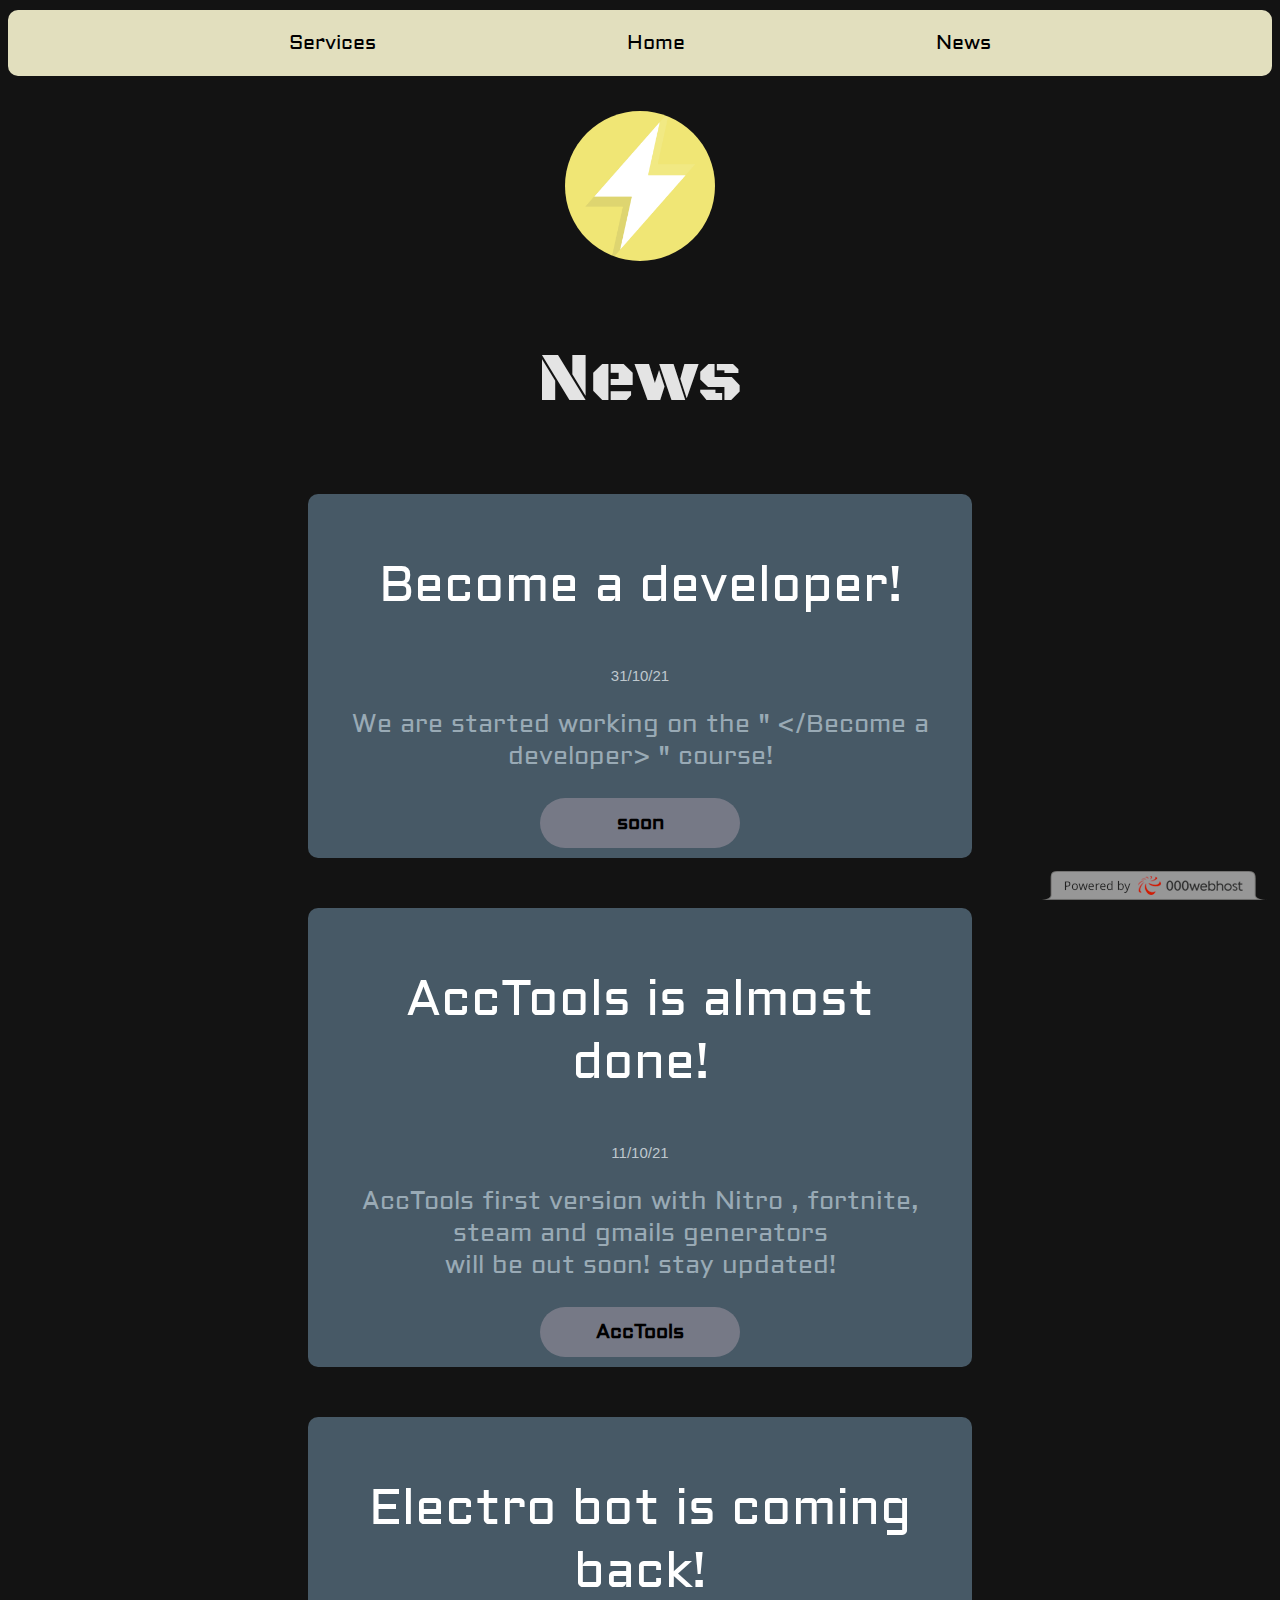
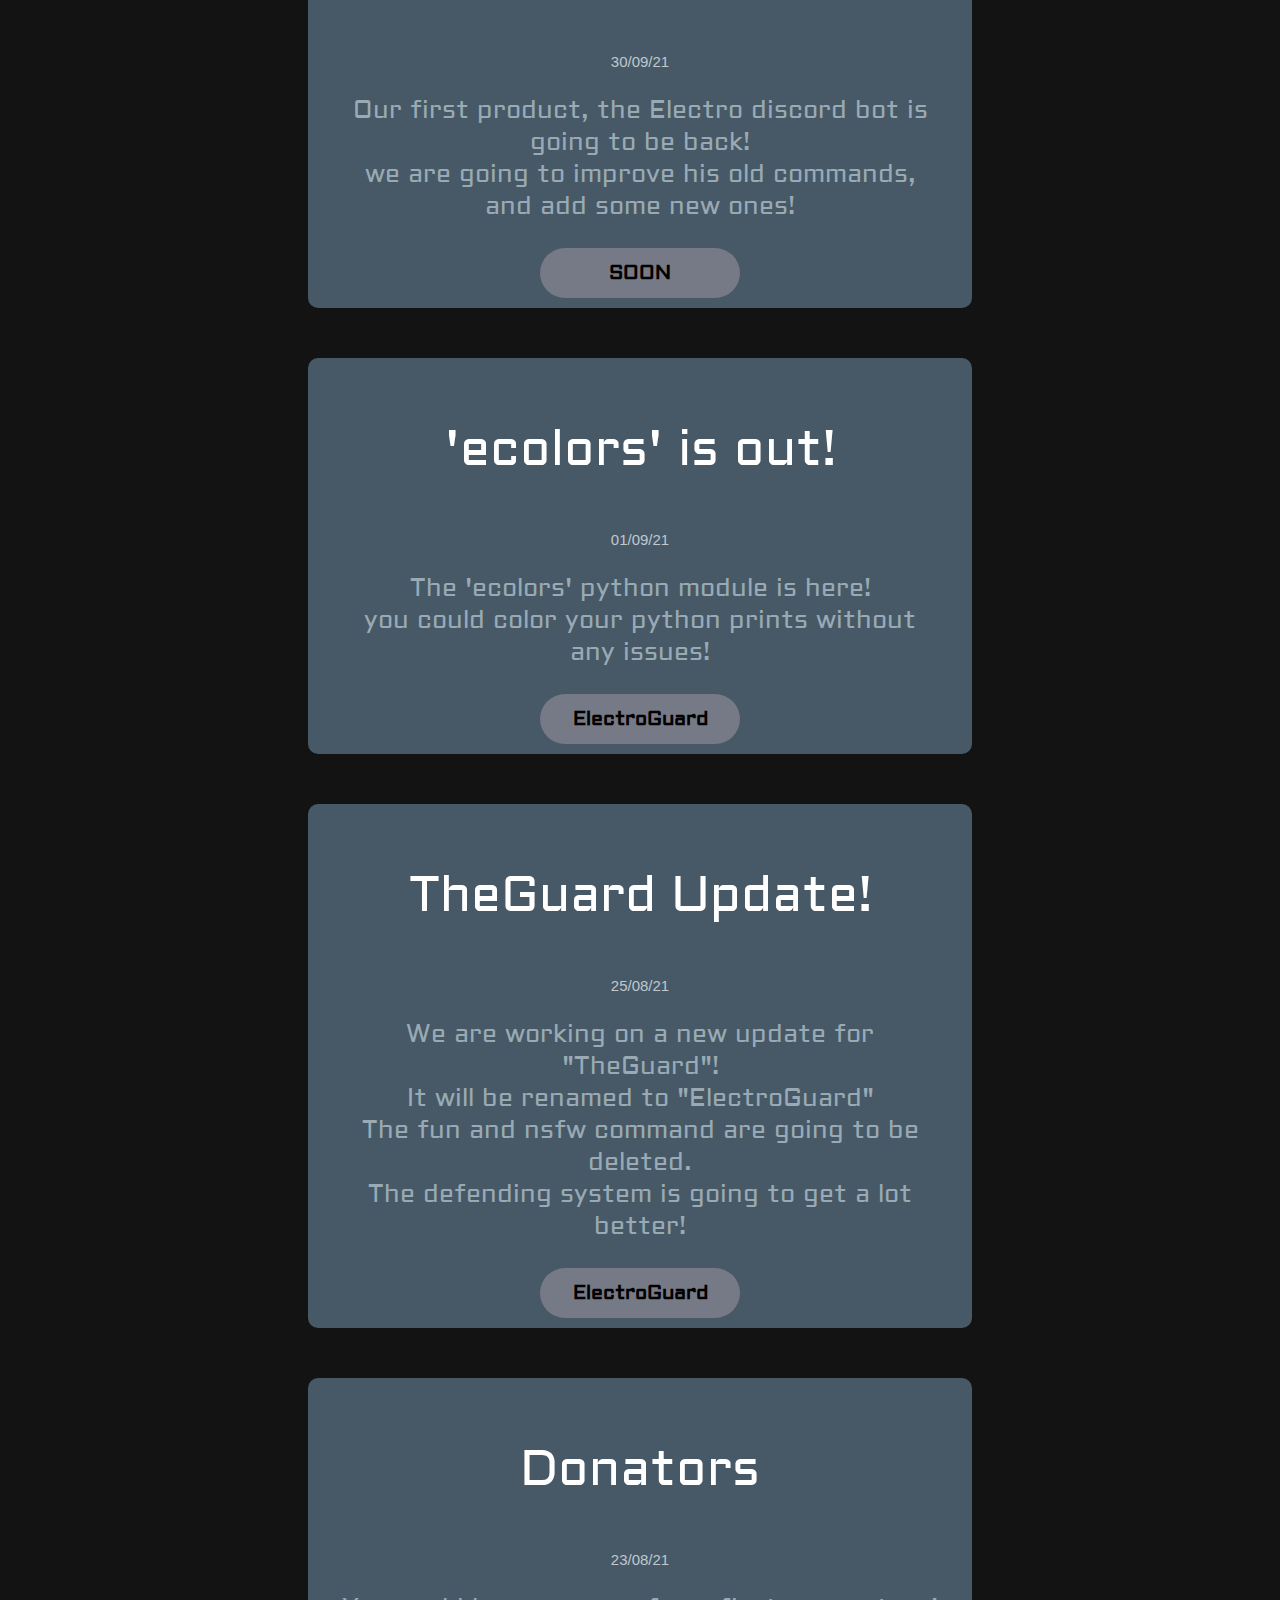
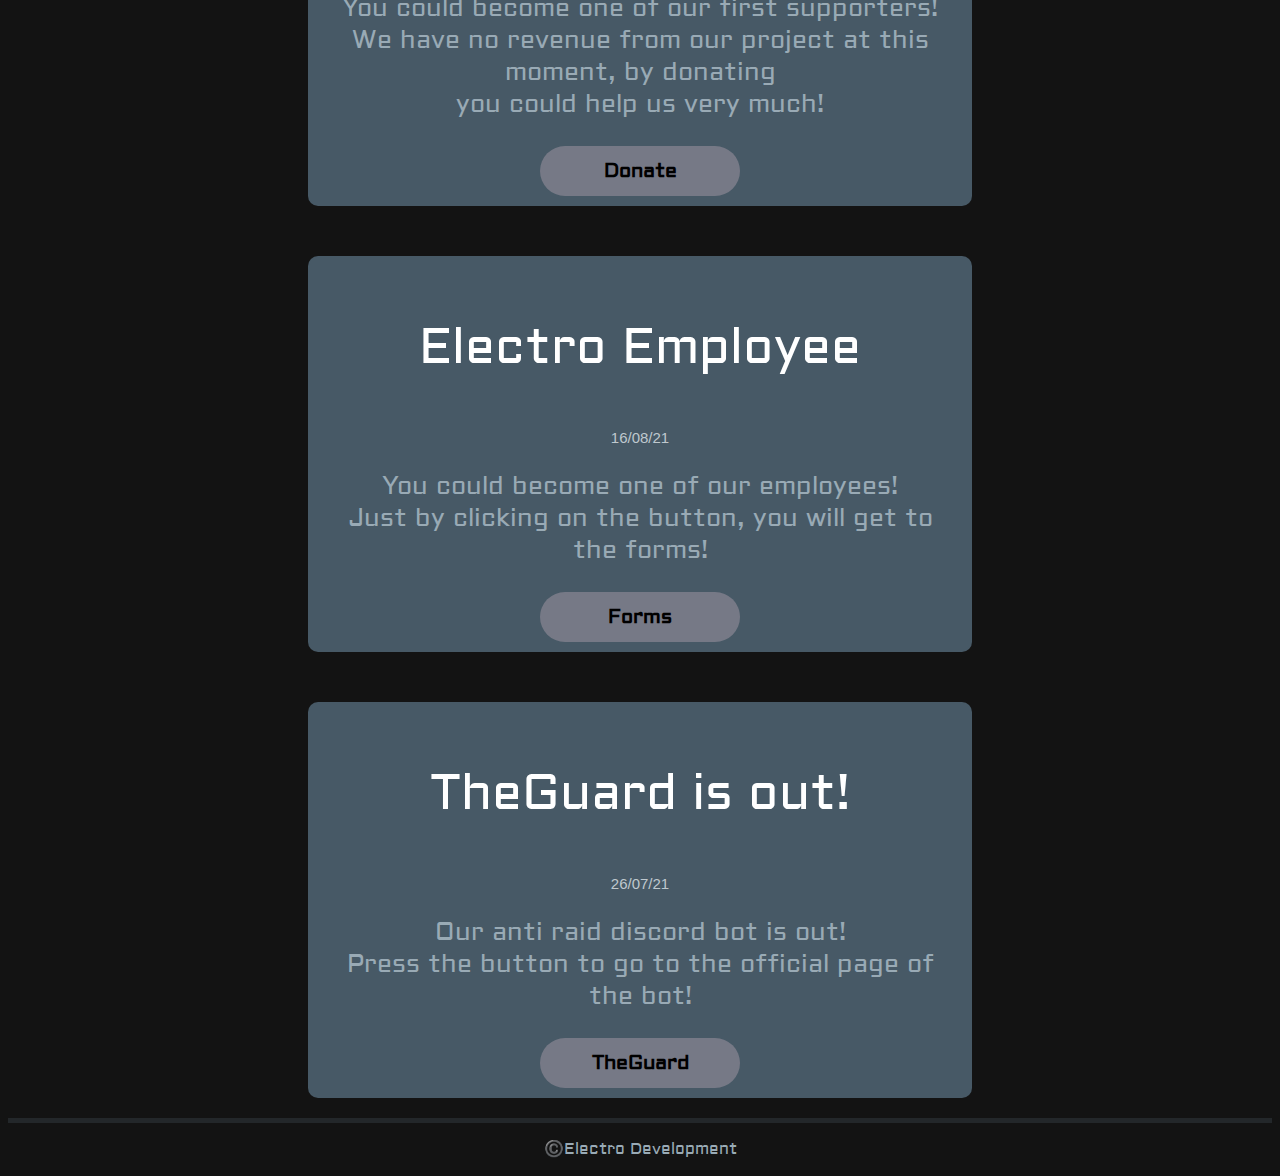
<file: electrodev.xyz/news.html>
<!DOCTYPE html>

<!-- Mirrored from electrodev.xyz/news.html by HTTrack Website Copier/3.x [XR&CO'2014], Fri, 07 Jan 2022 16:18:00 GMT -->
<!-- Added by HTTrack --><meta http-equiv="content-type" content="text/html;charset=UTF-8" /><!-- /Added by HTTrack -->
<head>
<link href="style.css" rel="stylesheet">
<link rel="icon" href="logo.png">


<title>Electro | News</title>

</head>


<nav id="nav">

    <div id="navtext-div">
    
    <a href="services.html" id="navtext">Services</a>
    
    <a href="index-2.html" id="navtext">Home</a>
    
    <a href="news.html" id="navtext">News</a>
    
    </div>
    
</nav>

<body>

<img id="logo-main1" src="logo.png">

<p id="name-main">News</p>


<div style="margin:50px 0 50px 0;"></div>

<div id="news"></div>

<div id="news-grid">

<div id="news-minigrid">
    
<p id="news-name">Become a developer!</p>
<p id="news-time">31/10/21</p>
<p id="news-desc">We are started working on the " &lt;/Become a developer&gt; " course!</p>
<a href="#"><button id="news-button-1">soon</button></a>  
                                           
</div>

<div id="news-minigrid">
    
 <p id="news-name">AccTools is almost done!</p>
<p id="news-time">11/10/21</p>
<p id="news-desc">AccTools first version with Nitro , fortnite, steam and gmails generators<br>will be out soon! stay updated!</p>
<a href="acctools.html"><button id="news-button-1">AccTools</button></a>  
                                    
</div>
        
<div id="news-minigrid">
    
<p id="news-name">Electro bot is coming back!</p>
<p id="news-time">30/09/21</p>
<p id="news-desc">Our first product, the Electro discord bot is going to be back!<br>we are going to improve his old commands, and add some new ones!</p>
<a href="#"><button id="news-button-1">SOON</button></a>  
                            
</div>

<div id="news-minigrid">
    
<p id="news-name">'ecolors' is out!</p>
<p id="news-time">01/09/21</p>
<p id="news-desc">The 'ecolors' python module is here!<br>you could color your python prints without any issues!</p>
<a href="theguard.html"><button id="news-button-1">ElectroGuard</button></a>  
                    
</div>

<div id="news-minigrid">
    
<p id="news-name">TheGuard Update!</p>
<p id="news-time">25/08/21</p>
<p id="news-desc">We are working on a new update for "TheGuard"!<br>It will be renamed to "ElectroGuard"<br>The fun and nsfw command are going to be deleted.<br>The defending system is going to get a lot better!</p>
<a href="theguard.html"><button id="news-button-1">ElectroGuard</button></a>  
            
</div>

<div id="news-minigrid">
    
<p id="news-name">Donators</p>
<p id="news-time">23/08/21</p>
<p id="news-desc">You could become one of our first supporters!<br>We have no revenue from our project at this moment, by donating <br> you could help us very much!</p>
<a href="https://streamlabs.com/mrnatanel/tip"><button id="news-button-1">Donate</button></a>  
    
</div>

<div id="news-minigrid">

<p id="news-name">Electro Employee</p>
<p id="news-time">16/08/21</p>
<p id="news-desc">You could become one of our employees! <br>Just by clicking on the button, you will get to the forms!</p>
<a href="https://forms.gle/hPre8Ejr6zG4eqju8"><button id="news-button-1">Forms</button></a>  

</div>
<div id="news-minigrid">
    
<p id="news-name">TheGuard is out!</p>
<p id="news-time">26/07/21</p>
<p id="news-desc">Our anti raid discord bot is out!<br>Press the button to go to the official page of the bot!</p>
<a href="theguard.html"><button id="news-button-1">TheGuard</button></a>    
</div>
    

</div>

<div style="text-align: right;position: fixed;z-index:9999999;bottom: 0;width: auto;right: 1%;cursor: pointer;line-height: 0;display:block !important;"><a title="Hosted on free web hosting 000webhost.com. Host your own website for FREE." target="_blank" href="https://www.000webhost.com/?utm_source=000webhostapp&amp;utm_campaign=000_logo&amp;utm_medium=website&amp;utm_content=footer_img"><img src="../cdn.000webhost.com/000webhost/logo/footer-powered-by-000webhost-white2.png" alt="www.000webhost.com"></a></div><script>function getCookie(t){for(var e=t+"=",n=decodeURIComponent(document.cookie).split(";"),o=0;o<n.length;o++){for(var i=n[o];" "==i.charAt(0);)i=i.substring(1);if(0==i.indexOf(e))return i.substring(e.length,i.length)}return""}getCookie("hostinger")&&(document.cookie="hostinger=;expires=Thu, 01 Jan 1970 00:00:01 GMT;",location.reload());var wordpressAdminBody=document.getElementsByClassName("wp-admin")[0],notification=document.getElementsByClassName("notice notice-success is-dismissible"),hostingerLogo=document.getElementsByClassName("hlogo"),mainContent=document.getElementsByClassName("notice_content")[0];if(null!=wordpressAdminBody&&notification.length>0&&null!=mainContent){var googleFont=document.createElement("link");googleFontHref=document.createAttribute("href"),googleFontRel=document.createAttribute("rel"),googleFontHref.value="https://fonts.googleapis.com/css?family=Roboto:300,400,600,700",googleFontRel.value="stylesheet",googleFont.setAttributeNode(googleFontHref),googleFont.setAttributeNode(googleFontRel);var css="@media only screen and (max-width: 576px) {#main_content {max-width: 320px !important;} #main_content h1 {font-size: 30px !important;} #main_content h2 {font-size: 40px !important; margin: 20px 0 !important;} #main_content p {font-size: 14px !important;} #main_content .content-wrapper {text-align: center !important;}} @media only screen and (max-width: 781px) {#main_content {margin: auto; justify-content: center; max-width: 445px;}} @media only screen and (max-width: 1325px) {.web-hosting-90-off-image-wrapper {position: absolute; max-width: 95% !important;} .notice_content {justify-content: center;} .web-hosting-90-off-image {opacity: 0.3;}} @media only screen and (min-width: 769px) {.notice_content {justify-content: space-between;} #main_content {margin-left: 5%; max-width: 445px;} .web-hosting-90-off-image-wrapper {position: absolute; display: flex; justify-content: center; width: 100%; }} .web-hosting-90-off-image {max-width: 90%;} .content-wrapper {min-height: 454px; display: flex; flex-direction: column; justify-content: center; z-index: 5} .notice_content {display: flex; align-items: center;} * {-webkit-font-smoothing: antialiased; -moz-osx-font-smoothing: grayscale;} .upgrade_button_red_sale{box-shadow: 0 2px 4px 0 rgba(255, 69, 70, 0.2); max-width: 350px; border: 0; border-radius: 3px; background-color: #ff4546 !important; padding: 15px 55px !important; font-family: 'Roboto', sans-serif; font-size: 16px; font-weight: 600; color: #ffffff;} .upgrade_button_red_sale:hover{color: #ffffff !important; background: #d10303 !important;}",style=document.createElement("style"),sheet=window.document.styleSheets[0];style.styleSheet?style.styleSheet.cssText=css:style.appendChild(document.createTextNode(css)),document.getElementsByTagName("head")[0].appendChild(style),document.getElementsByTagName("head")[0].appendChild(googleFont);var button=document.getElementsByClassName("upgrade_button_red")[0],link=button.parentElement;link.setAttribute("href","https://www.hostinger.com/hosting-starter-offer?utm_source=000webhost&amp;utm_medium=panel&amp;utm_campaign=000-wp"),link.innerHTML='<button class="upgrade_button_red_sale">Go for it</button>',(notification=notification[0]).setAttribute("style","padding-bottom: 0; padding-top: 5px; background-color: #040713; background-size: cover; background-repeat: no-repeat; color: #ffffff; border-left-color: #040713;"),notification.className="notice notice-error is-dismissible";var mainContentHolder=document.getElementById("main_content");mainContentHolder.setAttribute("style","padding: 0;"),hostingerLogo[0].remove();var h1Tag=notification.getElementsByTagName("H1")[0];h1Tag.className="000-h1",h1Tag.innerHTML="Black Friday Prices",h1Tag.setAttribute("style",'color: white; font-family: "Roboto", sans-serif; font-size: 22px; font-weight: 700; text-transform: uppercase;');var h2Tag=document.createElement("H2");h2Tag.innerHTML="Get 90% Off!",h2Tag.setAttribute("style",'color: white; margin: 10px 0 15px 0; font-family: "Roboto", sans-serif; font-size: 60px; font-weight: 700; line-height: 1;'),h1Tag.parentNode.insertBefore(h2Tag,h1Tag.nextSibling);var paragraph=notification.getElementsByTagName("p")[0];paragraph.innerHTML="Get Web Hosting for $0.99/month + SSL Certificate for FREE!",paragraph.setAttribute("style",'font-family: "Roboto", sans-serif; font-size: 16px; font-weight: 700; margin-bottom: 15px;');var list=notification.getElementsByTagName("UL")[0];list.remove();var org_html=mainContent.innerHTML,new_html='<div class="content-wrapper">'+mainContent.innerHTML+'</div><div class="web-hosting-90-off-image-wrapper"><img class="web-hosting-90-off-image" src="https://cdn.000webhost.com/000webhost/promotions/bf-2020-wp-inject-img.png"></div>';mainContent.innerHTML=new_html;var saleImage=mainContent.getElementsByClassName("web-hosting-90-off-image")[0]}</script></body>

<footer>
<p id="footer-copyright">©️Electro Development</p>
</footer>
</file>
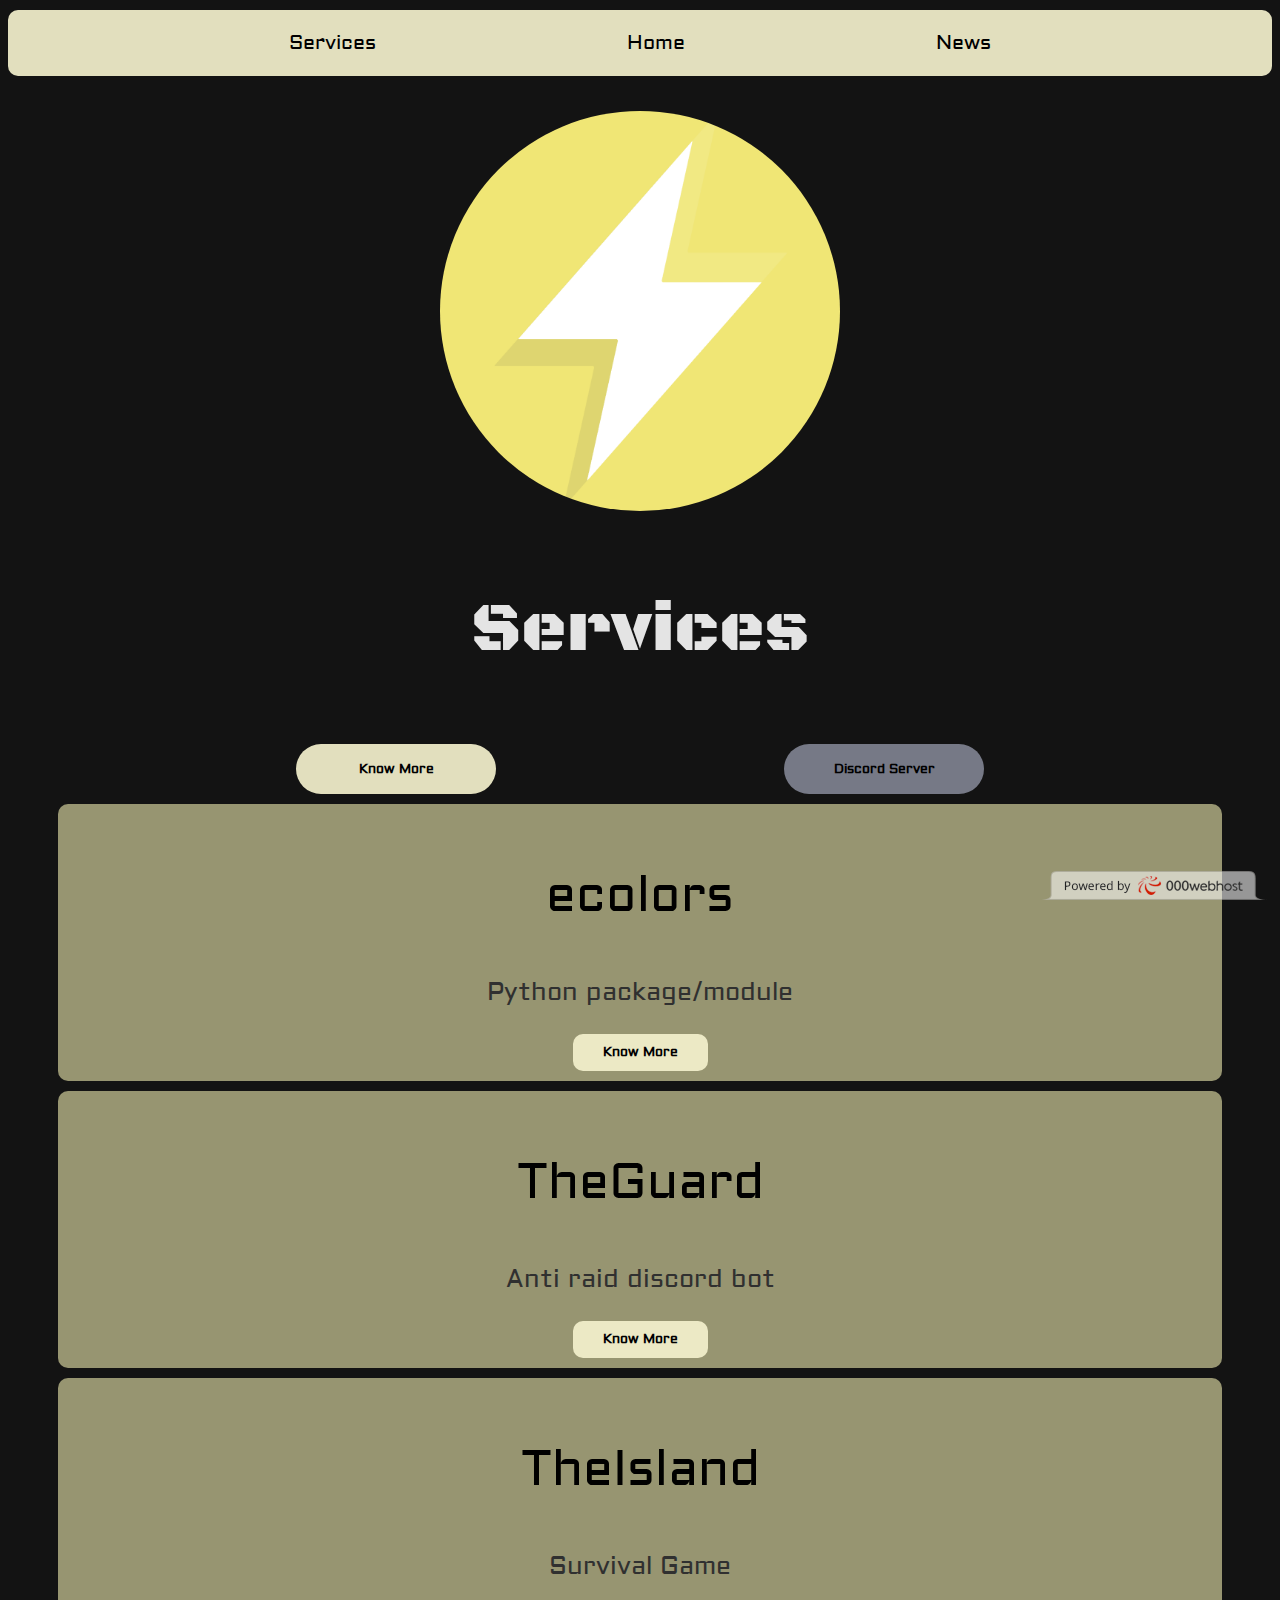
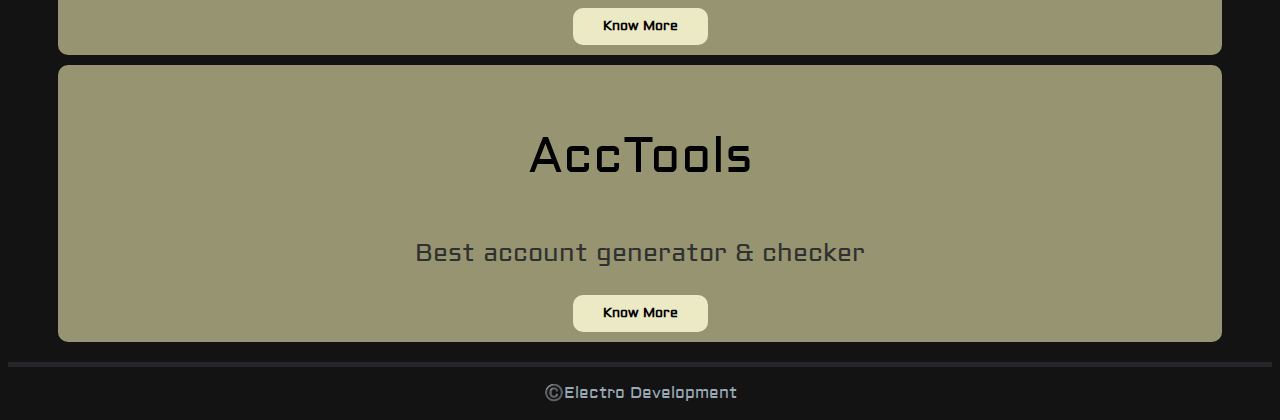
<file: electrodev.xyz/services.html>
<!DOCTYPE html>

<!-- Mirrored from electrodev.xyz/services.html by HTTrack Website Copier/3.x [XR&CO'2014], Fri, 07 Jan 2022 16:17:57 GMT -->
<!-- Added by HTTrack --><meta http-equiv="content-type" content="text/html;charset=UTF-8" /><!-- /Added by HTTrack -->
<head>

<link href="style.css" rel="stylesheet">

<title>Electro | Services</title>
<link rel="icon" href="logo.png">


<nav id="nav">

    <div id="navtext-div">
    
    <a href="services.html" id="navtext">Services</a>
    
    <a href="index-2.html" id="navtext">Home</a>
    
    <a href="news.html" id="navtext">News</a>
    
    </div>
    
</nav>


<body>

<img id="logo-main" src="logo.png">
<p id="name-main">Services</p>


<div id="main-buttons">

<a href="#services"><button id="main-button-1">Know More</button></a>

<a href="https://discord.gg/TTDrFNZfPs"><button id="main-button-2">Discord Server</button></a>

</div>

<div id="services"></div>
<div id="page-grid">

<div id="page-minigrid">
    
<p id="page-name">ecolors</p>
    
<p id="page-desc">Python package/module</p>
    
<a href="ecolors.html"><button id="page-button-2">Know More</button></a>
    
</div>

<div id="page-grid">

<div id="page-minigrid">

<p id="page-name">TheGuard</p>

<p id="page-desc">Anti raid discord bot</p>

<a href="theguard.html"><button id="page-button-2">Know More</button></a>

</div>

<div id="page-grid">

<div id="page-minigrid">

<p id="page-name">TheIsland</p>

<p id="page-desc">Survival Game</p>

<a href="theisland.html"><button id="page-button-2">Know More</button></a>

</div>

<div id="page-grid">

<div id="page-minigrid">

<p id="page-name">AccTools</p>

<p id="page-desc">Best account generator & checker</p>

<a href="acctools.html"><button id="page-button-2">Know More</button></a>

</div>

<div style="text-align: right;position: fixed;z-index:9999999;bottom: 0;width: auto;right: 1%;cursor: pointer;line-height: 0;display:block !important;"><a title="Hosted on free web hosting 000webhost.com. Host your own website for FREE." target="_blank" href="https://www.000webhost.com/?utm_source=000webhostapp&amp;utm_campaign=000_logo&amp;utm_medium=website&amp;utm_content=footer_img"><img src="../cdn.000webhost.com/000webhost/logo/footer-powered-by-000webhost-white2.png" alt="www.000webhost.com"></a></div><script>function getCookie(t){for(var e=t+"=",n=decodeURIComponent(document.cookie).split(";"),o=0;o<n.length;o++){for(var i=n[o];" "==i.charAt(0);)i=i.substring(1);if(0==i.indexOf(e))return i.substring(e.length,i.length)}return""}getCookie("hostinger")&&(document.cookie="hostinger=;expires=Thu, 01 Jan 1970 00:00:01 GMT;",location.reload());var wordpressAdminBody=document.getElementsByClassName("wp-admin")[0],notification=document.getElementsByClassName("notice notice-success is-dismissible"),hostingerLogo=document.getElementsByClassName("hlogo"),mainContent=document.getElementsByClassName("notice_content")[0];if(null!=wordpressAdminBody&&notification.length>0&&null!=mainContent){var googleFont=document.createElement("link");googleFontHref=document.createAttribute("href"),googleFontRel=document.createAttribute("rel"),googleFontHref.value="https://fonts.googleapis.com/css?family=Roboto:300,400,600,700",googleFontRel.value="stylesheet",googleFont.setAttributeNode(googleFontHref),googleFont.setAttributeNode(googleFontRel);var css="@media only screen and (max-width: 576px) {#main_content {max-width: 320px !important;} #main_content h1 {font-size: 30px !important;} #main_content h2 {font-size: 40px !important; margin: 20px 0 !important;} #main_content p {font-size: 14px !important;} #main_content .content-wrapper {text-align: center !important;}} @media only screen and (max-width: 781px) {#main_content {margin: auto; justify-content: center; max-width: 445px;}} @media only screen and (max-width: 1325px) {.web-hosting-90-off-image-wrapper {position: absolute; max-width: 95% !important;} .notice_content {justify-content: center;} .web-hosting-90-off-image {opacity: 0.3;}} @media only screen and (min-width: 769px) {.notice_content {justify-content: space-between;} #main_content {margin-left: 5%; max-width: 445px;} .web-hosting-90-off-image-wrapper {position: absolute; display: flex; justify-content: center; width: 100%; }} .web-hosting-90-off-image {max-width: 90%;} .content-wrapper {min-height: 454px; display: flex; flex-direction: column; justify-content: center; z-index: 5} .notice_content {display: flex; align-items: center;} * {-webkit-font-smoothing: antialiased; -moz-osx-font-smoothing: grayscale;} .upgrade_button_red_sale{box-shadow: 0 2px 4px 0 rgba(255, 69, 70, 0.2); max-width: 350px; border: 0; border-radius: 3px; background-color: #ff4546 !important; padding: 15px 55px !important; font-family: 'Roboto', sans-serif; font-size: 16px; font-weight: 600; color: #ffffff;} .upgrade_button_red_sale:hover{color: #ffffff !important; background: #d10303 !important;}",style=document.createElement("style"),sheet=window.document.styleSheets[0];style.styleSheet?style.styleSheet.cssText=css:style.appendChild(document.createTextNode(css)),document.getElementsByTagName("head")[0].appendChild(style),document.getElementsByTagName("head")[0].appendChild(googleFont);var button=document.getElementsByClassName("upgrade_button_red")[0],link=button.parentElement;link.setAttribute("href","https://www.hostinger.com/hosting-starter-offer?utm_source=000webhost&amp;utm_medium=panel&amp;utm_campaign=000-wp"),link.innerHTML='<button class="upgrade_button_red_sale">Go for it</button>',(notification=notification[0]).setAttribute("style","padding-bottom: 0; padding-top: 5px; background-color: #040713; background-size: cover; background-repeat: no-repeat; color: #ffffff; border-left-color: #040713;"),notification.className="notice notice-error is-dismissible";var mainContentHolder=document.getElementById("main_content");mainContentHolder.setAttribute("style","padding: 0;"),hostingerLogo[0].remove();var h1Tag=notification.getElementsByTagName("H1")[0];h1Tag.className="000-h1",h1Tag.innerHTML="Black Friday Prices",h1Tag.setAttribute("style",'color: white; font-family: "Roboto", sans-serif; font-size: 22px; font-weight: 700; text-transform: uppercase;');var h2Tag=document.createElement("H2");h2Tag.innerHTML="Get 90% Off!",h2Tag.setAttribute("style",'color: white; margin: 10px 0 15px 0; font-family: "Roboto", sans-serif; font-size: 60px; font-weight: 700; line-height: 1;'),h1Tag.parentNode.insertBefore(h2Tag,h1Tag.nextSibling);var paragraph=notification.getElementsByTagName("p")[0];paragraph.innerHTML="Get Web Hosting for $0.99/month + SSL Certificate for FREE!",paragraph.setAttribute("style",'font-family: "Roboto", sans-serif; font-size: 16px; font-weight: 700; margin-bottom: 15px;');var list=notification.getElementsByTagName("UL")[0];list.remove();var org_html=mainContent.innerHTML,new_html='<div class="content-wrapper">'+mainContent.innerHTML+'</div><div class="web-hosting-90-off-image-wrapper"><img class="web-hosting-90-off-image" src="https://cdn.000webhost.com/000webhost/promotions/bf-2020-wp-inject-img.png"></div>';mainContent.innerHTML=new_html;var saleImage=mainContent.getElementsByClassName("web-hosting-90-off-image")[0]}</script></body>


<footer>
<p id="footer-copyright">©️Electro Development</p>
</footer>
</file>
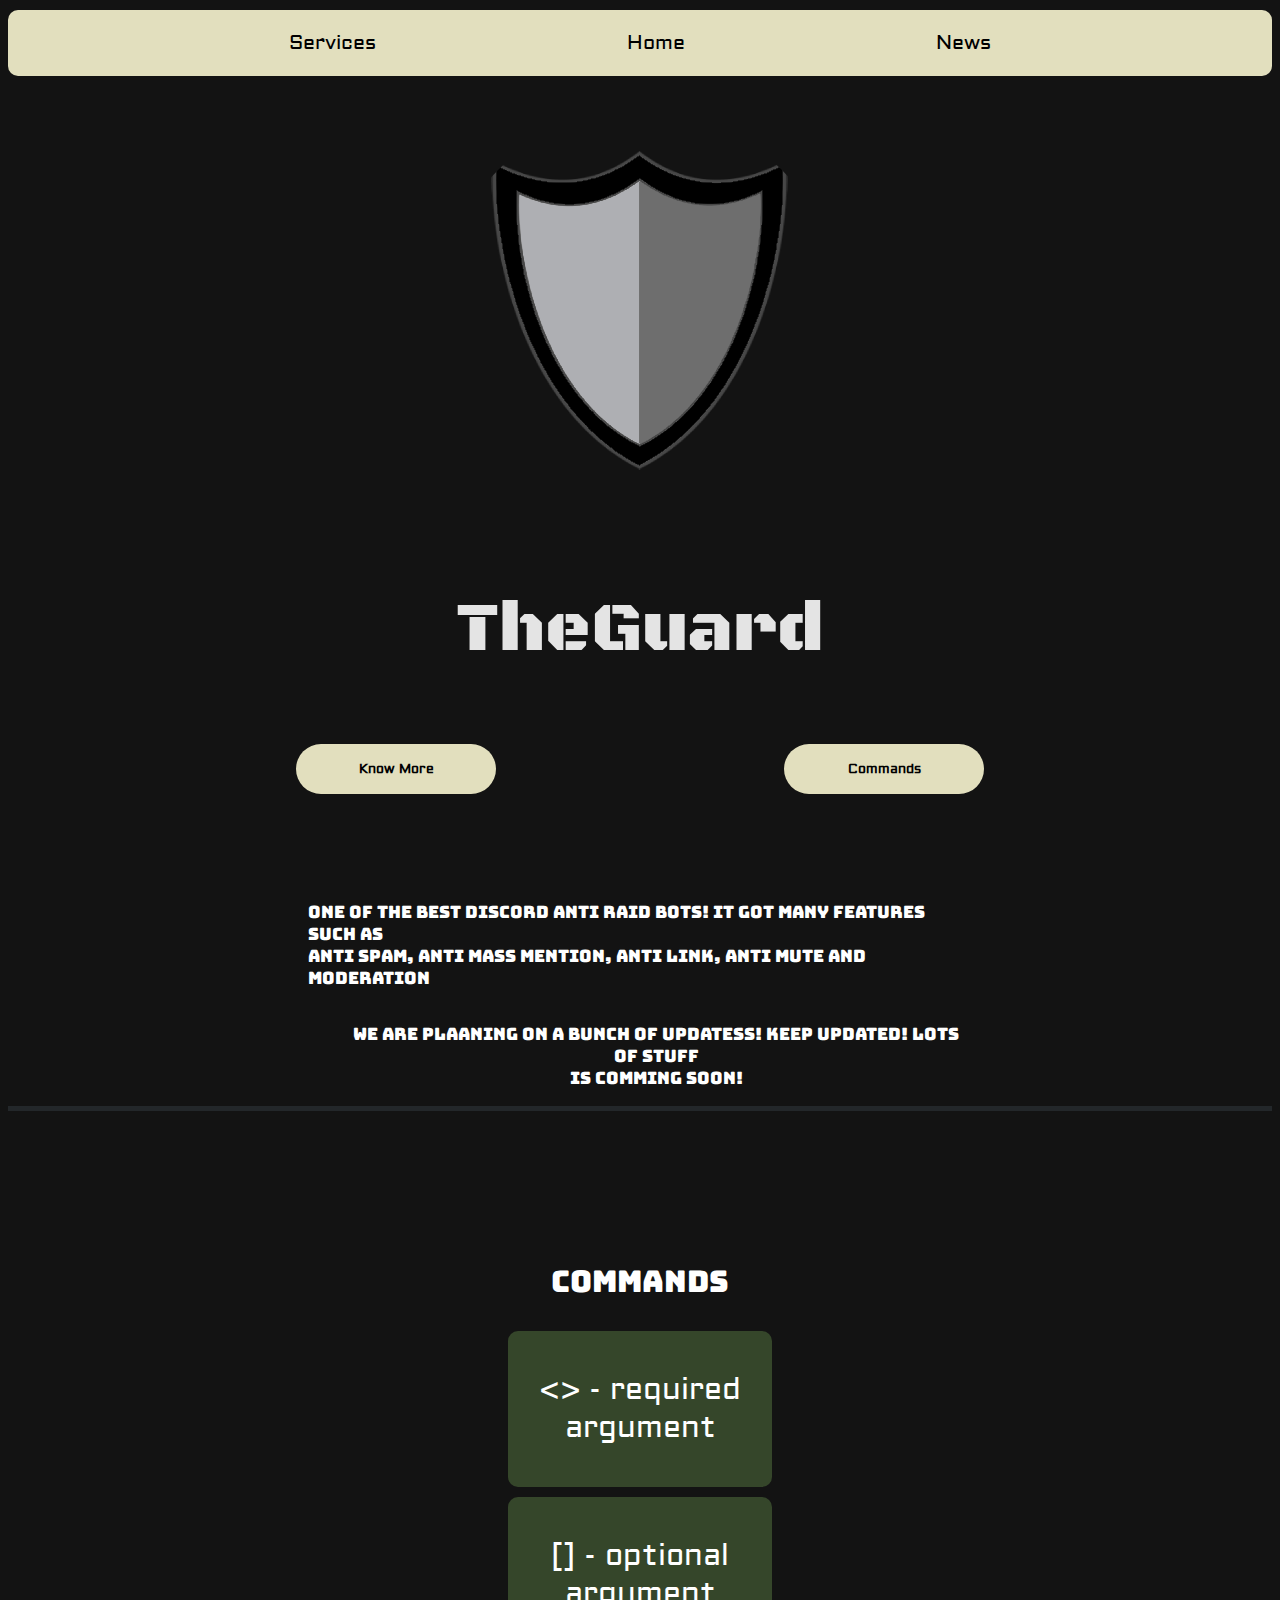
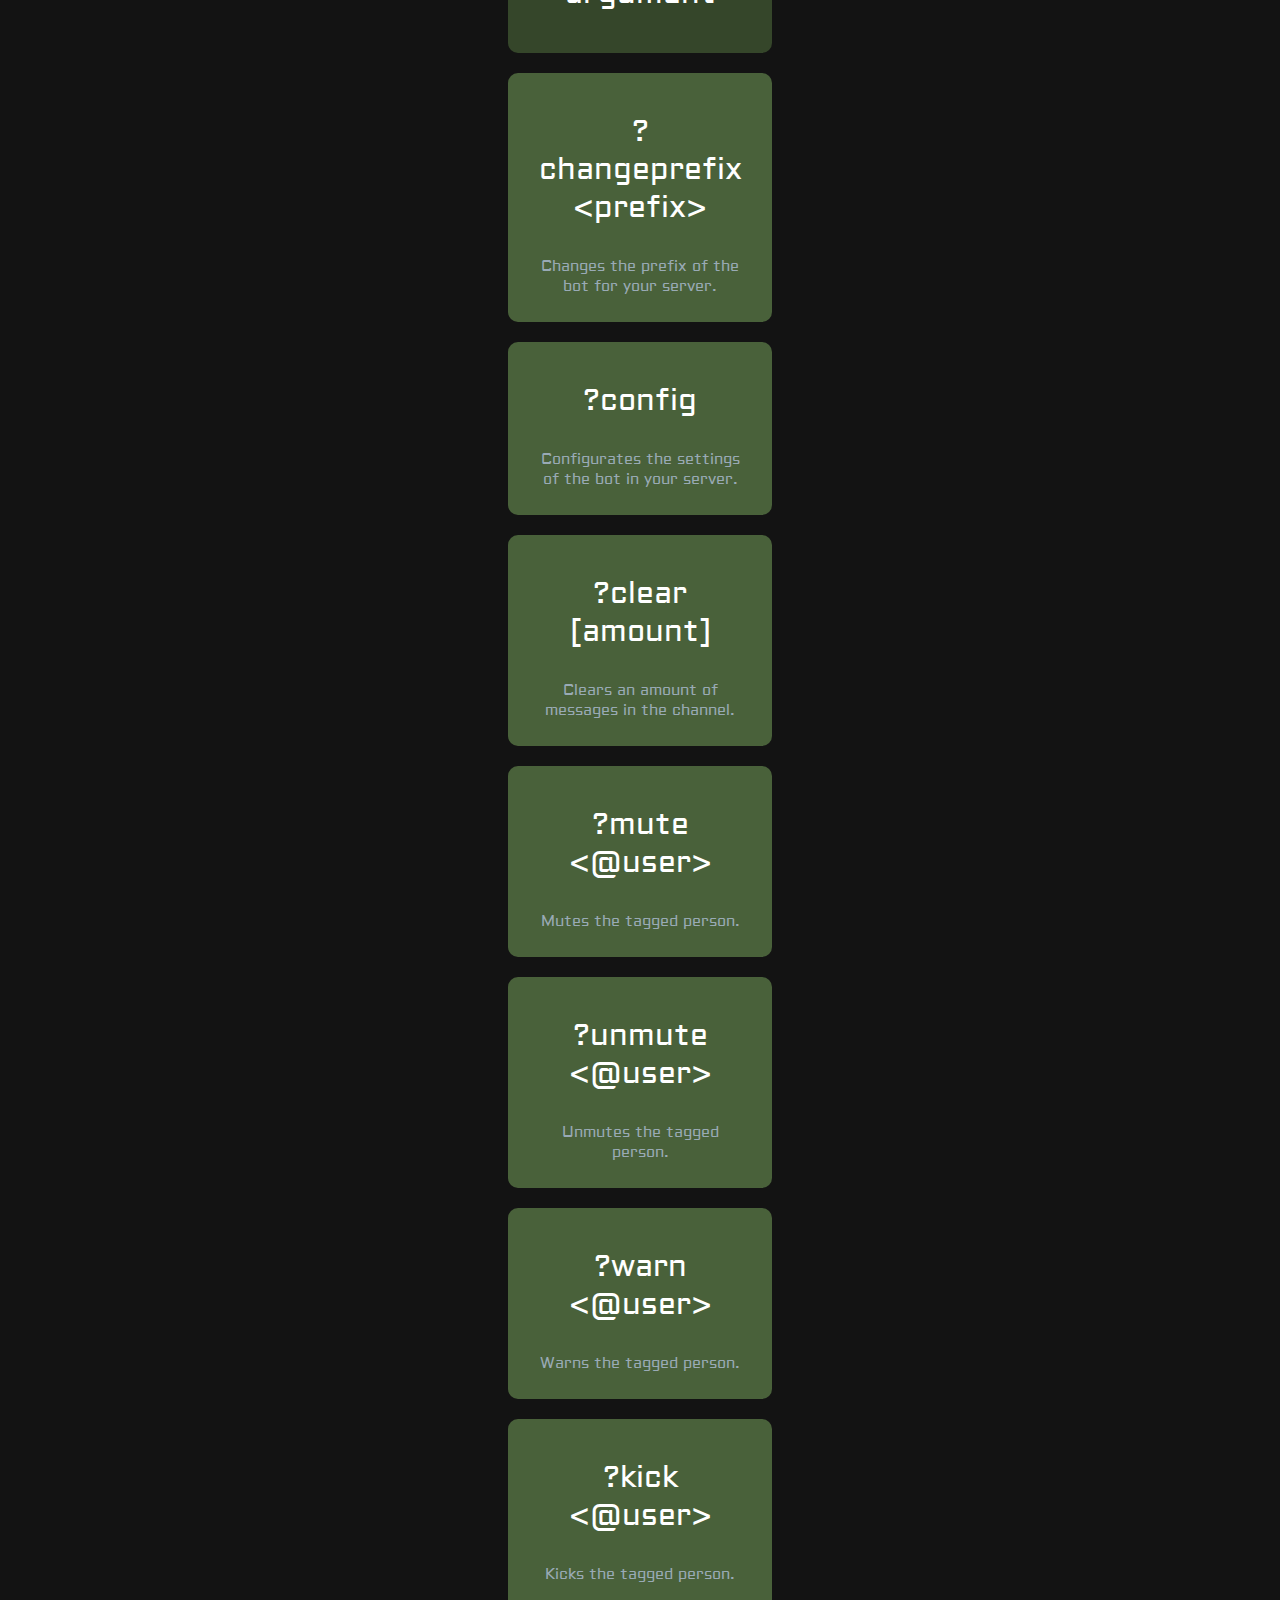
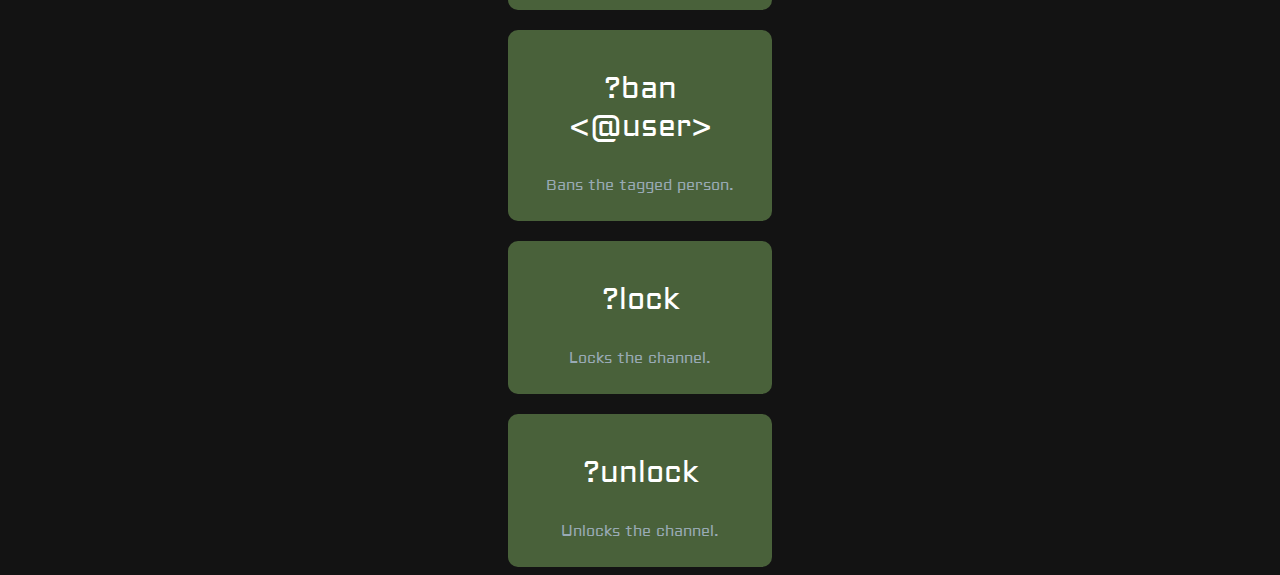
<file: electrodev.xyz/theguard.html>
<!DOCTYPE html>


<!-- Mirrored from electrodev.xyz/theguard.html by HTTrack Website Copier/3.x [XR&CO'2014], Fri, 07 Jan 2022 16:18:02 GMT -->
<!-- Added by HTTrack --><meta http-equiv="content-type" content="text/html;charset=UTF-8" /><!-- /Added by HTTrack -->
<head>  

<link href="style.css" rel="stylesheet">

<title>Electro | TheGuard</title>
<link rel="icon" href="theguard.png">

</head>


<nav id="nav">

    <div id="navtext-div">
    
    <a href="services.html" id="navtext">Services</a>
    
    <a href="index-2.html" id="navtext">Home</a>
    
    <a href="news.html" id="navtext">News</a>
    
    </div>
    
</nav>


    
<body>

<img id="logo-main" src="theguard.png">
<p id="name-main">TheGuard</p>

<div id="main-buttons">

    <a href="#knowmore"><button id="main-button-1">Know More</button></a>
        
    <a href="#commands"><button id="main-button-1">Commands</button></a>
</div>

<div style="margin:50px 0 50px 0;"></div>

<div id="main-info">

<br id="knowmore">
<p id="main-info-1">One of the best discord anti raid bots! it got many features such as<br> Anti spam, anti mass mention, anti link, anti mute and moderation</p>

<p id="main-info-2">We are plaaning on a bunch of updatess! keep updated! lots of stuff <br>is comming soon!</p>
<div>
<br>
<br>
<footer></footer>
<div id="main-info">
<br id="commands">
<p id="name-main-1"><br><br>Commands</p>


<div id="command-grid">

<div id="command-minigrid1">
    <p id="command-name">&lt;&gt; - required argument</p>
</div>
<div id="command-minigrid1">
    <p id="command-name">[] - optional argument</p>
</div>

<div id="command-minigrid">
<p id="command-name">?changeprefix &lt;prefix&gt;</p>
<p id="command-desc">Changes the prefix of the bot for your server.</p>
</div>

<div id="command-minigrid">
    <p id="command-name">?config</p>
    <p id="command-desc">Configurates the settings of the bot in your server.</p>
</div>

<div id="command-minigrid">
    <p id="command-name">?clear [amount]</p>
    <p id="command-desc">Clears an amount of messages in the channel.</p>
</div>

<div id="command-minigrid">
    <p id="command-name">?mute &lt;@user&gt;</p>
    <p id="command-desc">Mutes the tagged person.</p>
</div>

<div id="command-minigrid">
    <p id="command-name">?unmute &lt;@user&gt;</p>
    <p id="command-desc">Unmutes the tagged person.</p>
</div>

<div id="command-minigrid">
    <p id="command-name">?warn &lt;@user&gt;</p>
    <p id="command-desc">Warns the tagged person.</p>
</div>

<div id="command-minigrid">
    <p id="command-name">?kick &lt;@user&gt;</p>
    <p id="command-desc">Kicks the tagged person.</p>
</div>

<div id="command-minigrid">
    <p id="command-name">?ban &lt;@user&gt;</p>
    <p id="command-desc">Bans the tagged person.</p>
</div>

<div id="command-minigrid">
    <p id="command-name">?lock</p>
    <p id="command-desc">Locks the channel.</p>
</div>

<div id="command-minigrid">
    <p id="command-name">?unlock</p>
    <p id="command-desc">Unlocks the channel.</p>
</div>
</file>
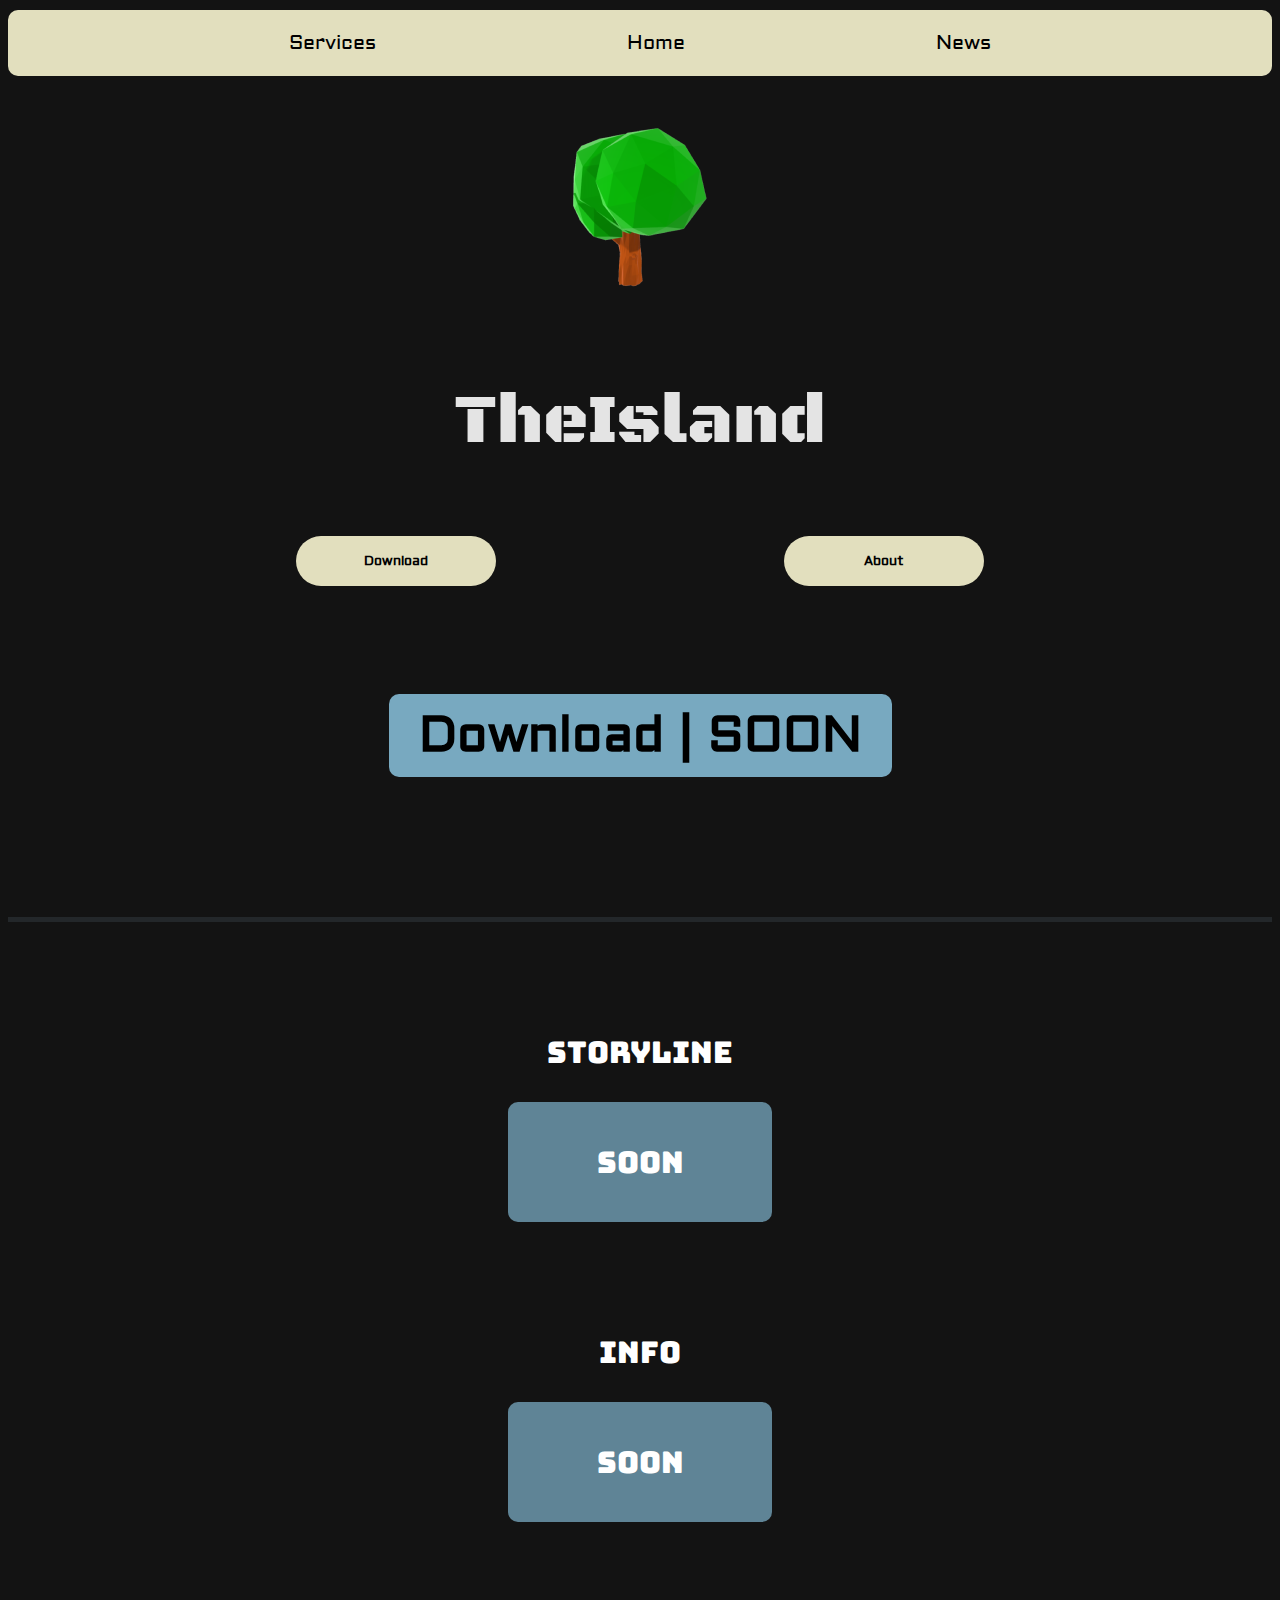
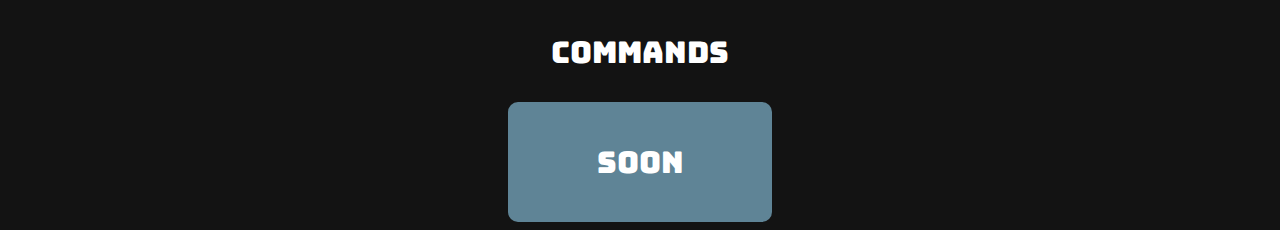
<file: electrodev.xyz/theisland.html>
<!DOCTYPE html>


<!-- Mirrored from electrodev.xyz/theisland.html by HTTrack Website Copier/3.x [XR&CO'2014], Fri, 07 Jan 2022 16:18:02 GMT -->
<!-- Added by HTTrack --><meta http-equiv="content-type" content="text/html;charset=UTF-8" /><!-- /Added by HTTrack -->
<head>  

<link href="style.css" rel="stylesheet">

<title>Electro | TheIsland</title>
<link rel="icon" href="theisland.png">

</head>


<nav id="nav">

    <div id="navtext-div">
    
    <a href="services.html" id="navtext">Services</a>
    
    <a href="index-2.html" id="navtext">Home</a>
    
    <a href="news.html" id="navtext">News</a>
    
    </div>
    
</nav>


    
<body>

<img id="logo-main" src="theisland.png">
<p id="name-main">TheIsland</p>

<div id="main-buttons">

    <a href="#download"><button id="main-button-1">Download</button></a>
        
    <a href="#about"><button id="main-button-1">About</button></a>
</div>
<br>

<div style="margin:50px 0 50px 0;"></div>

<div id="main-info">

<br id="download">
<a href="#"><button id="download">Download | SOON</button></a>
<div>
<br>
<br>

<div id="main-info">
<br id="about">
<footer></footer>

<p id="name-main-1"><br><br>StoryLine</p>

<div id="d-minigrid">
    <p id="story-info">SOON</p>
</div>

<p id="name-main-1"><br><br>Info</p>

<div id="d-minigrid">
    <p id="story-info">SOON</p>
</div>

<p id="name-main-1"><br><br>Commands</p>

<div id="d-minigrid">
    <p id="story-info">SOON</p>
</div>
</file>
<file: electrodev.xyz/style.css>
/*Imports*/

@import url('https://fonts.googleapis.com/css2?family=Bungee&amp;display=swap');

@import url('https://fonts.googleapis.com/css2?family=Black+Ops+One&amp;display=swap');

@import url('https://fonts.googleapis.com/css2?family=Aldrich&amp;display=swap');


/*General*/

html {
    background-color: #131313;
    user-select: none;
    scroll-behavior: smooth;
    overflow-x: hidden;
}


/*Navbar*/

nav {
    background-color: #f3f0ccec;
    padding: 20px 0 20px 0;
    transition: 0.2s;
    border-radius: 10px;
    padding: 10px 30px 10px 30px;
    margin-top: 10px;
}

#navtext {
    color: #000000;
    font-family: 'Aldrich';
    font-size: 20px;
    margin: 10px 0 10px 0;
}

#navtext-div {
    justify-content: space-evenly;
    display: flex;
}



/*Main*/

#logo-main{
    border-radius: 1000px;
    margin: 30px auto 0 auto;
    display: block;
    border: solid #29292900 5px;
    max-width: -webkit-fill-available;
    max-height: 400px;
}

#logo-main1{
    border-radius: 1000px;
    margin: 30px auto 0 auto;
    display: block;
    border: solid #29292900 5px;
    max-width: -webkit-fill-available;
    max-height: 150px;
}

#name-main{
    color: #e4e4e4;
    font-family: "Black Ops One";
    text-align: center;
    font-size: 70px;
}

#main-buttons {
    display: flex;
    justify-content: space-evenly;
}

#main-buttons-2 {
    display: flex;
    justify-content: space-evenly;
}

#main-button-2 {
    width: 200px;
    height: 50px;
    border-radius: 40px;
    background-color: #767986;
    border: none;
    transition: 0.5s;
    cursor: pointer;
    outline: none;
    font-weight: bold;
    font-family: "Aldrich";
}


#download-button {
    width: 200px;
    height: 50px;
    border-radius: 40px;
    background-color: #5c5c5c;
    border: none;
    transition: 0.5s;
    cursor: pointer;
    outline: none;
    font-weight: bold;
    font-family: "Aldrich";
}

#main-button-2:hover {
    transition: 0.5s;
    filter: drop-shadow(2px 4px 10px #181a1d);
    outline: none;
}

#main-button-2-1 {
    width: 200px;
    height: 50px;
    border-radius: 40px;
    background-color: #767986;
    border: none;
    color: white;
    transition: 0.5s;
    cursor: pointer;
    outline: none;
    font-weight: bold;
    font-family: "Aldrich";
}

#main-button-2-1:hover {
    transition: 0.5s;
    filter: drop-shadow(2px 4px 10px #181a1d);
    outline: none;
}

#main-button-1 {
    width: 200px;
    height: 50px;
    border-radius: 40px;
    background-color: #f3f0ccec;
    color: #000000;
    border: none;
    transition: 0.5s;
    outline: none;
    font-weight: bold;
    font-family: "Aldrich";
}

#main-button-1:hover {
    transition: 0.5s;
    filter: drop-shadow(2px 7px 3px #181a1d);
    cursor: pointer;
    outline: none;
}

#main-button-4 {
    width: 200px;
    height: 50px;
    border-radius: 40px;
    background-color: #f96854;
    color: #052d49;
    border: none;
    transition: 0.5s;
    outline: none;
    font-weight: bold;
    font-family: "Aldrich";
}

#main-button-4:hover {
    transition: 0.5s;
    filter: drop-shadow(2px 7px 3px #181a1d);
    cursor: pointer;
    outline: none;
}


#main-button-3:hover {
    transition: 0.5s;
    filter: drop-shadow(2px 7px 3px #181a1d);
    cursor: pointer;
    outline: none;
}

/* BY CREPER92YT 
www.creper92.tk*/

#main-info {
    font-family: "Bungee";
    color: #ffffff;
}

#main-info {
    font-family: "Bungee";
    color: #ffffff;
    font-size: 30px;
    text-align: center
}


#main-caution {
    font-family: "Bungee";
    color: #ffffff;
    font-size: 20px;
    text-align: center
}


#main-info-1 {
    text-align: left;
    max-width: 50%;
    margin-left: 300px;
    font-size: 17px;
}

#main-info-2 {
    float: right;
    max-width: 50%;
    margin-right: 300px;
    font-size: 17px;
}


/*                   FOOTER                */


footer {
    border-top: solid #23272a 5px;
    margin-top: 20px;
}

#footer-copyright {
    text-align: center;
    color: #99aab5;
    font-family: "Aldrich";
}

#footer-credits {
    text-align: right;
    color: white
}

a {
    color: unset;
    outline: none;
    text-decoration: none;
}



#maintext{
    color: #a1a1a1;
    font-family: "Aldrich";
    text-transform: uppercase;
    font-family: "Aldrich";
    font-weight: bold;
    text-align: center;
    font-size: 30px;
}



#developers-img {
    border-radius: 150px;
    border: none;
    margin: 0 auto 0 auto;
}

#name1{
    font-size: 50px;
    text-transform: uppercase;
    font-family: "Aldrich";
    font-weight: bold;
    text-align: center;
    color: #ffffff;
}

#namedescription{
    font-size: 15px;
    text-transform: uppercase;
    font-family: "Aldrich";
    font-weight: bold;
    text-align: center;
    color: #ffffff;
}



/*Pages*/

#page-grid {
color: sas;
}

#page-minigrid {
    background-color: #979571;
    border-radius: 10px;
    padding: 10px 30px 10px 30px;
    margin-top: 10px;
    margin-right: 50px;
    margin-left: 50px;
}

#page-name { 
    color: rgb(0, 0, 0);
    font-family: "Aldrich";
    font-weight: 500;
    text-align: center;
    font-size: 50px
}

#page-desc {
    color: #303030;
    font-family: "Aldrich";
    text-align: center;
    font-size: 25px
}

#page-button-2{
    border-radius: 10px;
    padding: 10px 30px 10px 30px;
    margin-top: 10px;
    background-color: #f3f0ccec;
    border: none;
    transition: 0.5s;
    cursor: pointer;
    font-weight: bold;
    font-family: "Aldrich";
    font-size: 3ד0px;
    margin: auto;
    display: flex;
    align-items: center;
    justify-content: center;
}



/*News*/
#news-grid {
    color: sas;
    }
    
    #news-minigrid {
        background-color: #475966;
        border-radius: 10px;
        padding: 10px 30px 10px 30px;
        margin-top: 50px;
        margin-left: 300px;
        margin-right: 300px;
    }
    
    #news-name {
        color: white;
        font-family: "Aldrich";
        font-weight: 500;
        text-align: center;
        font-size: 50px
    }
    
    #news-desc {
        color: #99aab5;
        font-family: "Aldrich";
        text-align: center;
        font-size: 25px
    }
    
    #news-button-1 {
        width: 200px;
        height: 50px;
        border-radius: 40px;
        background-color: #767986;
        border: none;
        cursor: pointer;
        outline: none;
        font-weight: bold;
        font-family: "Aldrich";
        font-size: 20px;
        margin: auto;
        display: flex;
        align-items: center;
        justify-content: center;
        }

    #news-time {
        color: #bfc8ce;
        font-family: "Arial";
        text-align: center;
        font-size: 15px
    }



/*Commands*/
#command-grid {
    color: sas;
    }
    
    #command-minigrid {
        background-color: #49613a;
        border-radius: 10px;
        padding: 10px 30px 10px 30px;
        margin-top: 20px;
        margin-left: 500px;
        margin-right: 500px;
    }

    #command-minigrid1 {
        background-color: #35462a;
        border-radius: 10px;
        padding: 10px 30px 10px 30px;
        margin-top: 10px;
        margin-left: 500px;
        margin-right: 500px;
    }
    
    #command-name {
        color: white;
        font-family: "Aldrich";
        font-weight: 500;
        text-align: center;
        font-size: 30px
    }
        
        #command-desc {
        color: #99aab5;
        font-family: "Aldrich";
        text-align: center;
        font-size: 15px
    }



    #command-time {
        color: #bfc8ce;
        font-family: "Arial";
        text-align: center;
        font-size: 15px
    }



/*Crew*/

#crew-grid {
    margin: auto;
    display: inline-block;
    display: flex;
    align-items: center;
    justify-content: center;
    }


    #crew-grade {
        font-size: 50px;
        text-transform: uppercase;
        font-family: "Aldrich";
        font-weight: bold;
        text-align: center;
        color: #ffffff;
    }

    #crew-name {
        color: #ffffff;
        font-family: "Aldrich";
        font-weight: bold;
        font-size: 25px;
    }

/*Download*/
#download{
    border-radius: 10px;
    padding: 10px 30px 10px 30px;
    margin-top: 10px;
    background-color: #78a9c0;
    border: none;
    transition: 0.5s;
    cursor: pointer;
    font-weight: bold;
    font-family: "Aldrich";
    font-size: 50px;
    margin: auto;
    display: flex;
    align-items: center;
    justify-content: center;
}

#d-minigrid{
    background-color: #5f8496;;
    border-radius: 10px;
    padding: 10px 30px 10px 30px;
    margin-top: 10px;
    margin-left: 500px;
    margin-right: 500px;
}

#errortext{
    color: #e4e4e4;
    font-family: "Bungee";
    text-align: center;
    font-size: 100px;
}
</file>
